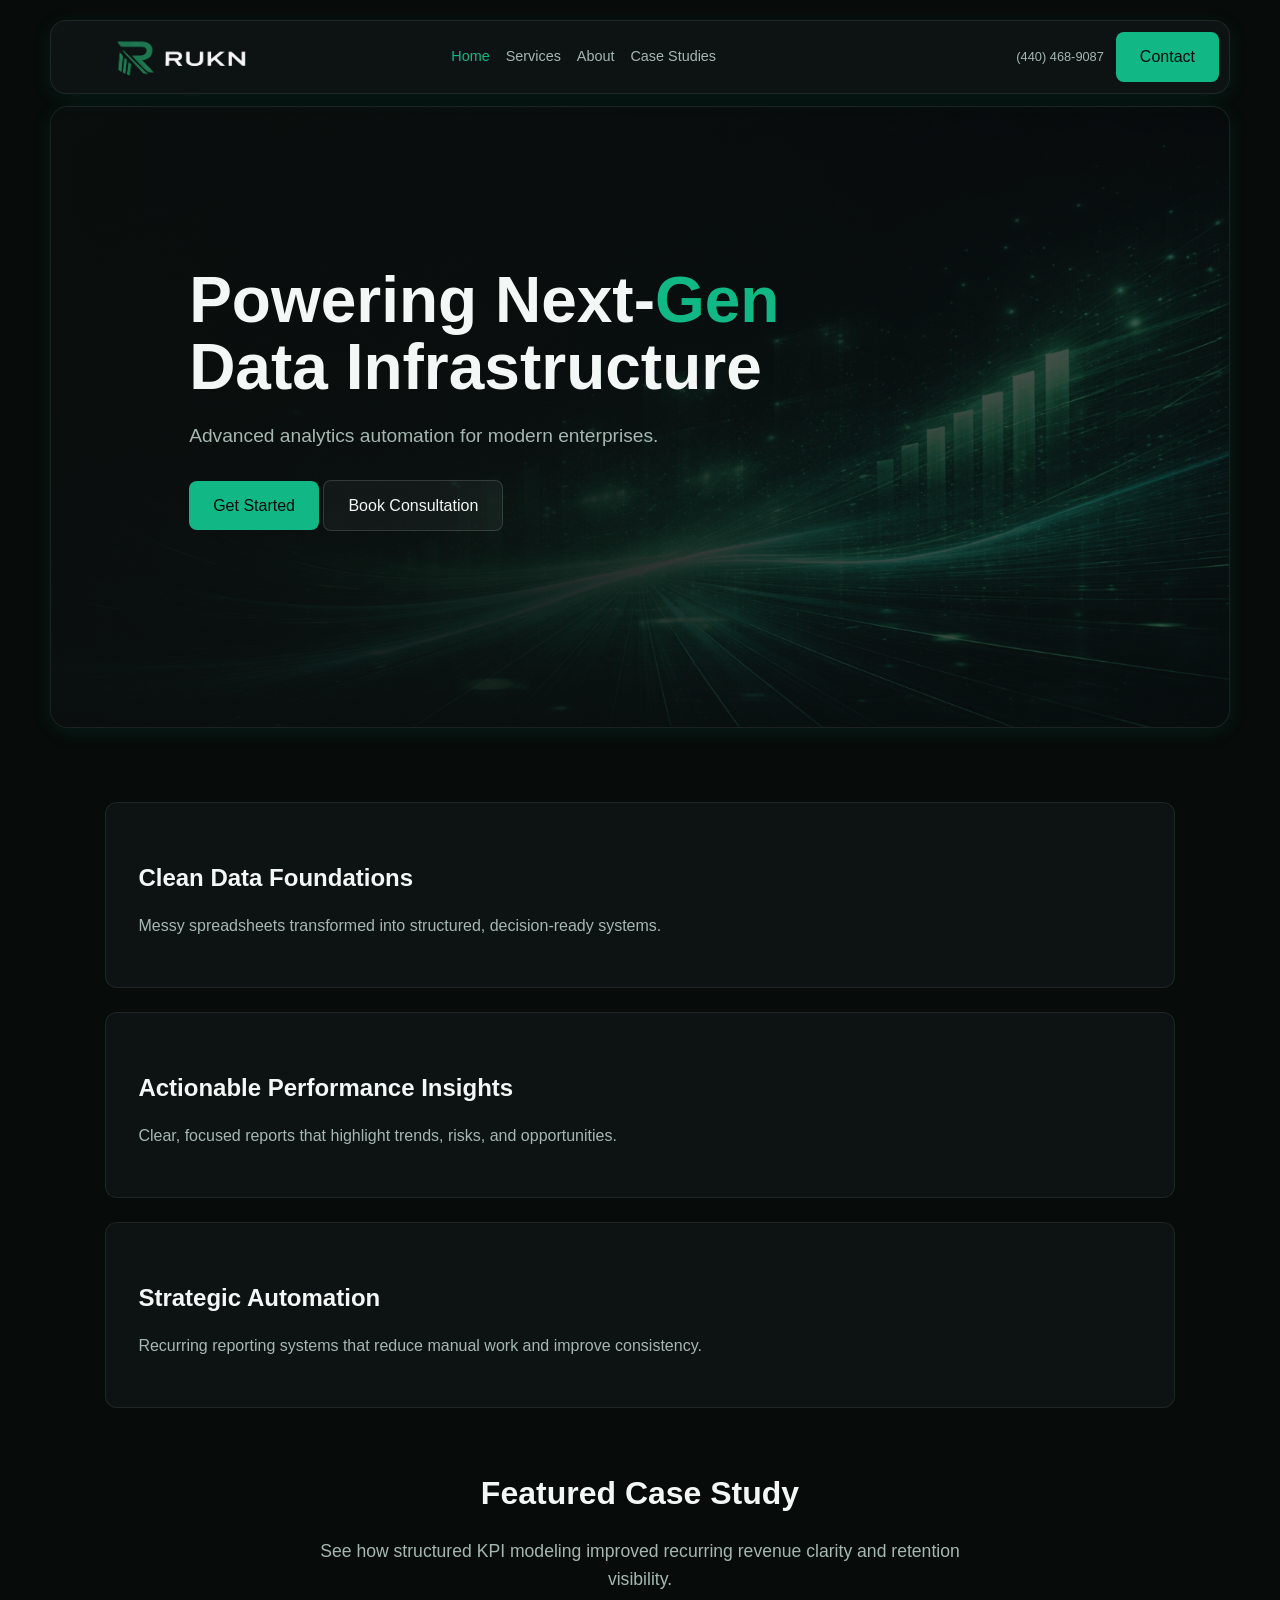
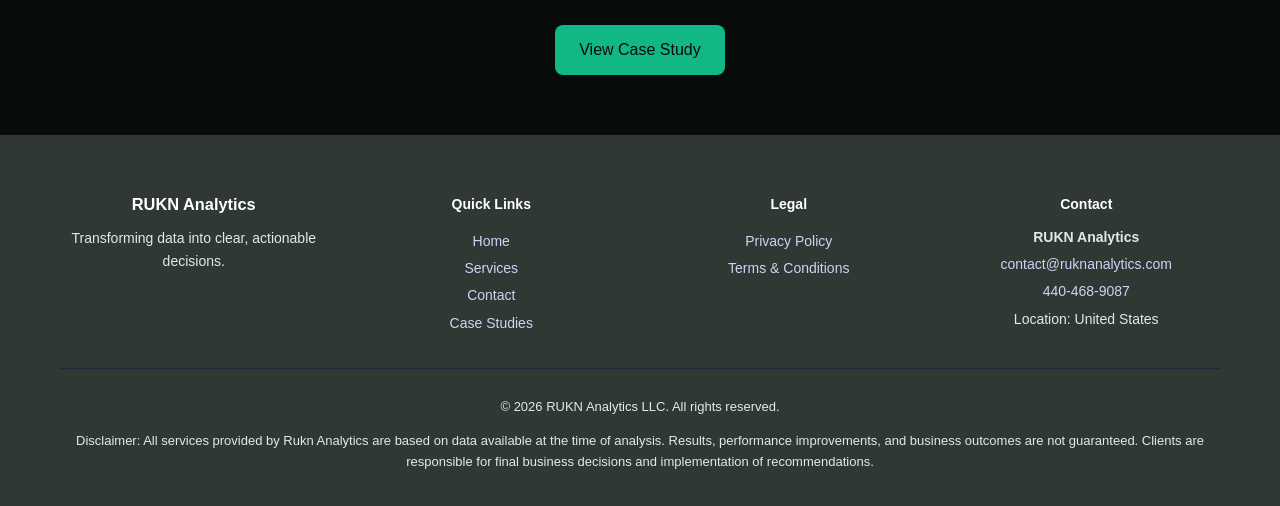
<file: index.html>
<!DOCTYPE html>
<html lang="en">
<head>
  <meta charset="UTF-8" />
  <meta name="viewport" content="width=device-width, initial-scale=1.0" />
  <title>RUKN Analytics</title>
  <link rel="stylesheet" href="styles.css" />
</head>
<body>

  <div class="page-wrapper">
    <div class="header-shell">
      <header class="site-header">
        <div class="brand">
          <img src="assets/branding/logo.png" alt="RUKN Analytics Logo" class="logo">
        </div>
        <nav class="nav-links">
          <a href="index.html" class="nav-link active">Home</a>
          <a href="services.html" class="nav-link">Services</a>
          <a href="about.html" class="nav-link">About</a>
          <a href="case-studies.html" class="nav-link">Case Studies</a>
        </nav>
        <a href="tel:4404689087" class="nav-phone">(440) 468-9087</a>
        <a href="contact.html" class="btn btn-primary nav-cta">Contact</a>
      </header>
    </div>

    <section class="hero-panel">
      <img src="assets/images/hero.png" class="hero-bg" alt="Data Visualization">
      <div class="container">
        <div class="hero-content">
          <h1>Powering Next-<span class="emerald">Gen</span> Data Infrastructure</h1>
          <p>Advanced analytics automation for modern enterprises.</p>
          <a href="services.html" class="btn btn-primary">
            Get Started
          </a>
          </a>

          <a href="https://calendly.com/contact-ruknanalytics/30min" 
            class="btn btn-secondary" 
            target="_blank" 
            rel="noopener">
            Book Consultation
          </a>
        </div>
      </div>
    </section>

    <section class="features-section">
      <div class="container">
        <div class="features-grid">
          <div class="feature-card">
            <h3>Clean Data Foundations</h3>
            <p>Messy spreadsheets transformed into structured, decision-ready systems.</p>
          </div>
          <div class="feature-card">
            <h3>Actionable Performance Insights</h3>
            <p>Clear, focused reports that highlight trends, risks, and opportunities.</p>
          </div>
          <div class="feature-card">
            <h3>Strategic Automation</h3>
            <p>Recurring reporting systems that reduce manual work and improve consistency.</p>
          </div>
        </div>
      </div>
    </section>

    <section class="case-study-section">
      <div class="container narrow intro-center">
        <h2>Featured Case Study</h2>
        <p>See how structured KPI modeling improved recurring revenue clarity and retention visibility.</p>
        <a href="case-studies.html" class="btn btn-primary">View Case Study</a>
      </div>
    </section>
  </div>

<footer class="site-footer">
  <div class="container">

    <div class="footer-content">

      <!-- Brand -->
      <div class="footer-section">
        <h3>RUKN Analytics</h3>
        <p>Transforming data into clear, actionable decisions.</p>
      </div>

      <!-- Quick Links -->
      <div class="footer-section">
        <h4>Quick Links</h4>
        <ul>
          <li><a href="index.html">Home</a></li>
          <li><a href="services.html">Services</a></li>
          <li><a href="contact.html">Contact</a></li>
          <li><a href="case-studies.html">Case Studies</a></li>
        </ul>
      </div>

      <!-- Legal -->
      <div class="footer-section">
        <h4>Legal</h4>
        <ul>
          <li><a href="privacy-policy.html">Privacy Policy</a></li>
          <li><a href="terms.html">Terms & Conditions</a></li>
        </ul>
      </div>

      <!-- Contact -->
      <div class="footer-section">
        <h4>Contact</h4>
        <p><strong>RUKN Analytics</strong></p>
        <p><a href="mailto:contact@ruknanalytics.com">contact@ruknanalytics.com</a></p>
        <p><a href="tel:4404689087">440-468-9087</a></p>
        <p>Location: United States</p>
      </div>

    </div>

    <div class="footer-bottom">
      <p>© 2026 RUKN Analytics LLC. All rights reserved.</p>
      <p> 
        Disclaimer:
        All services provided by Rukn Analytics are based on data available at the time of analysis. Results, performance improvements, and business outcomes are not guaranteed. Clients are responsible for final business decisions and implementation of recommendations.
      </p>
    </div>

  </div>
</footer>

</body>
</html>
</file>
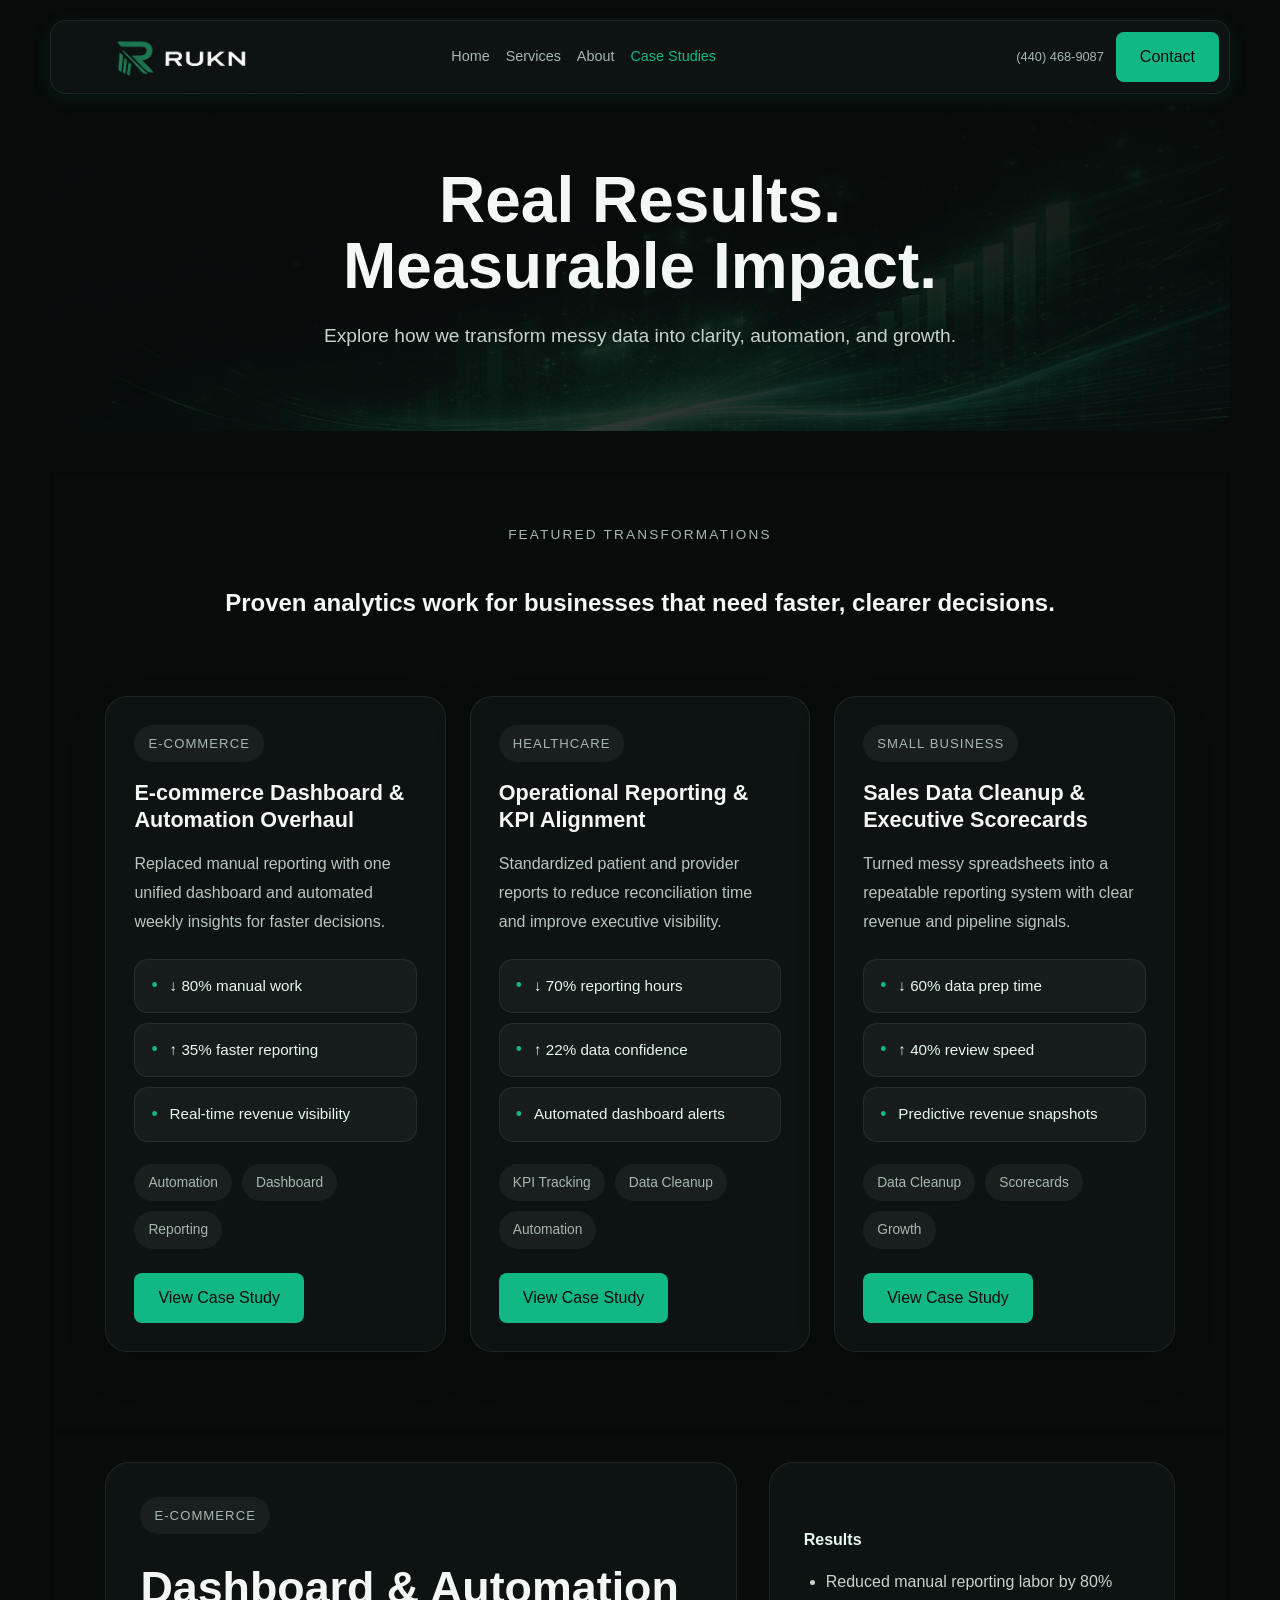
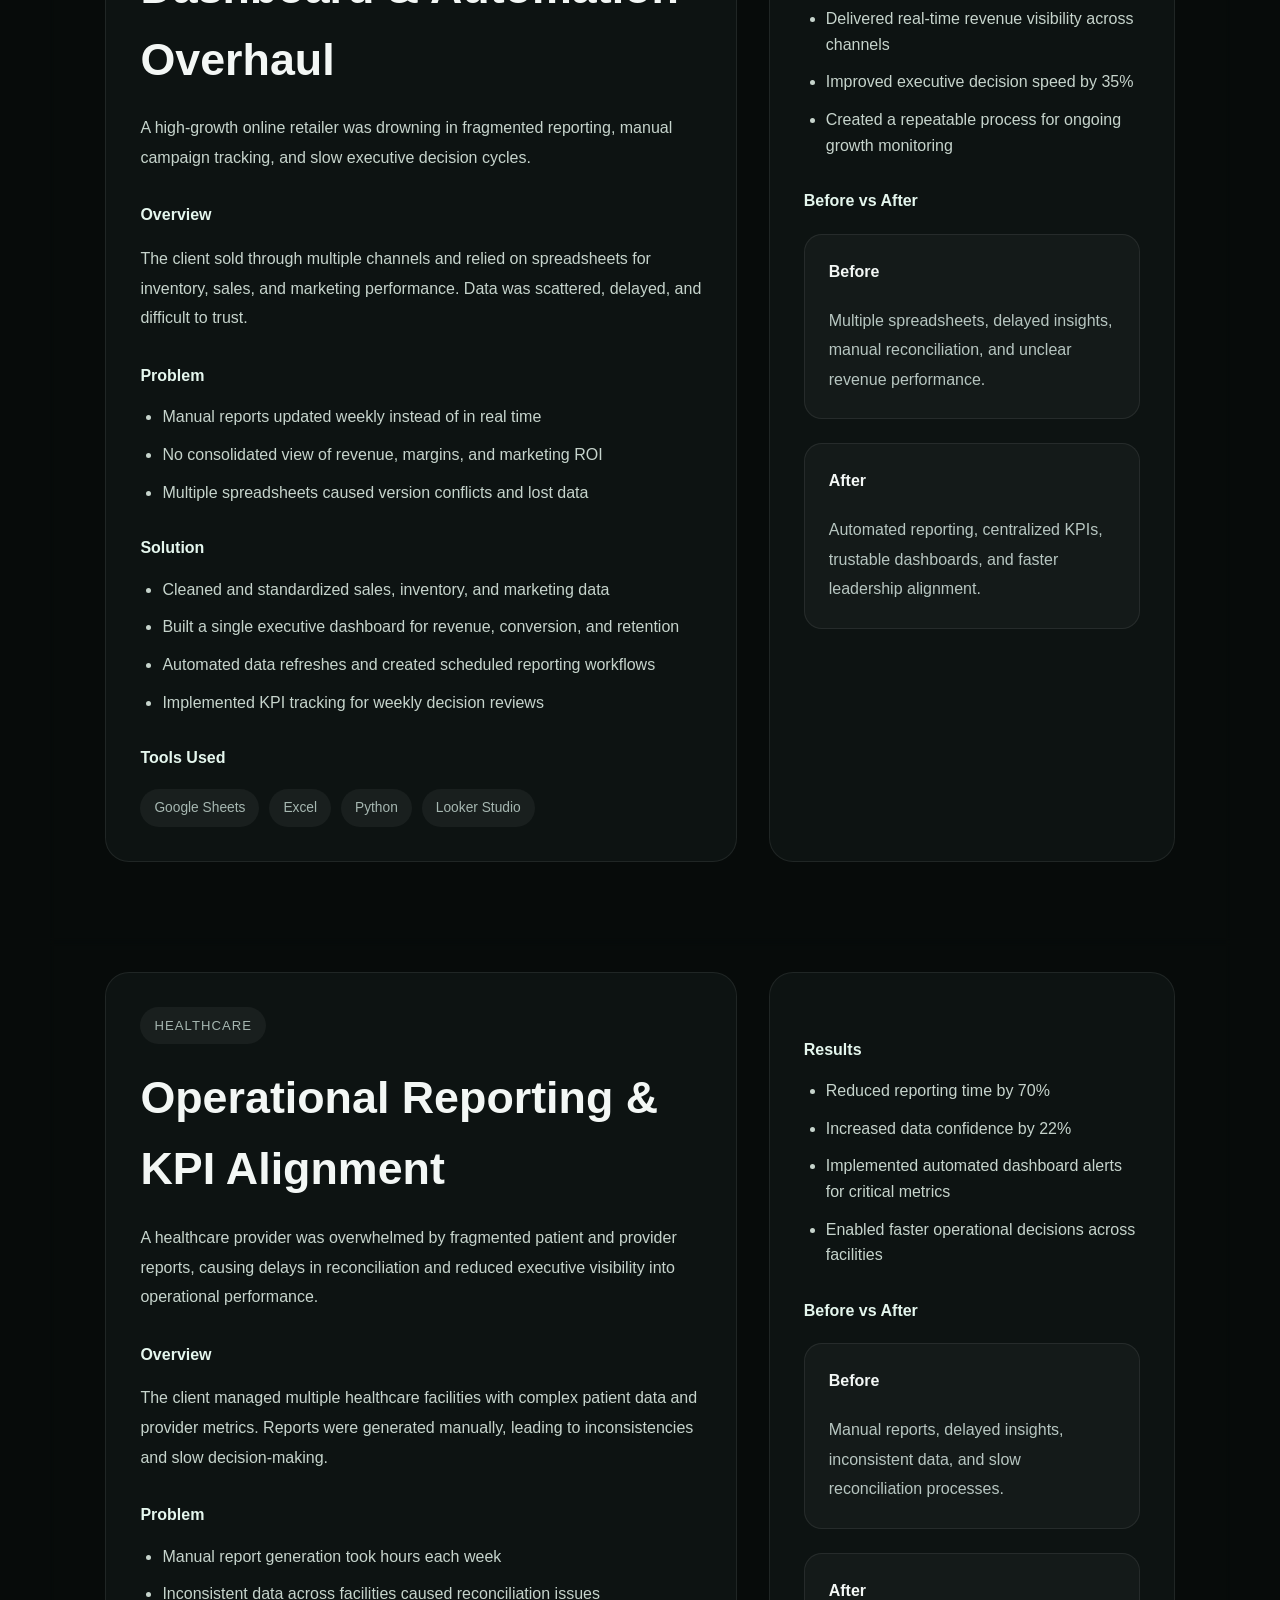
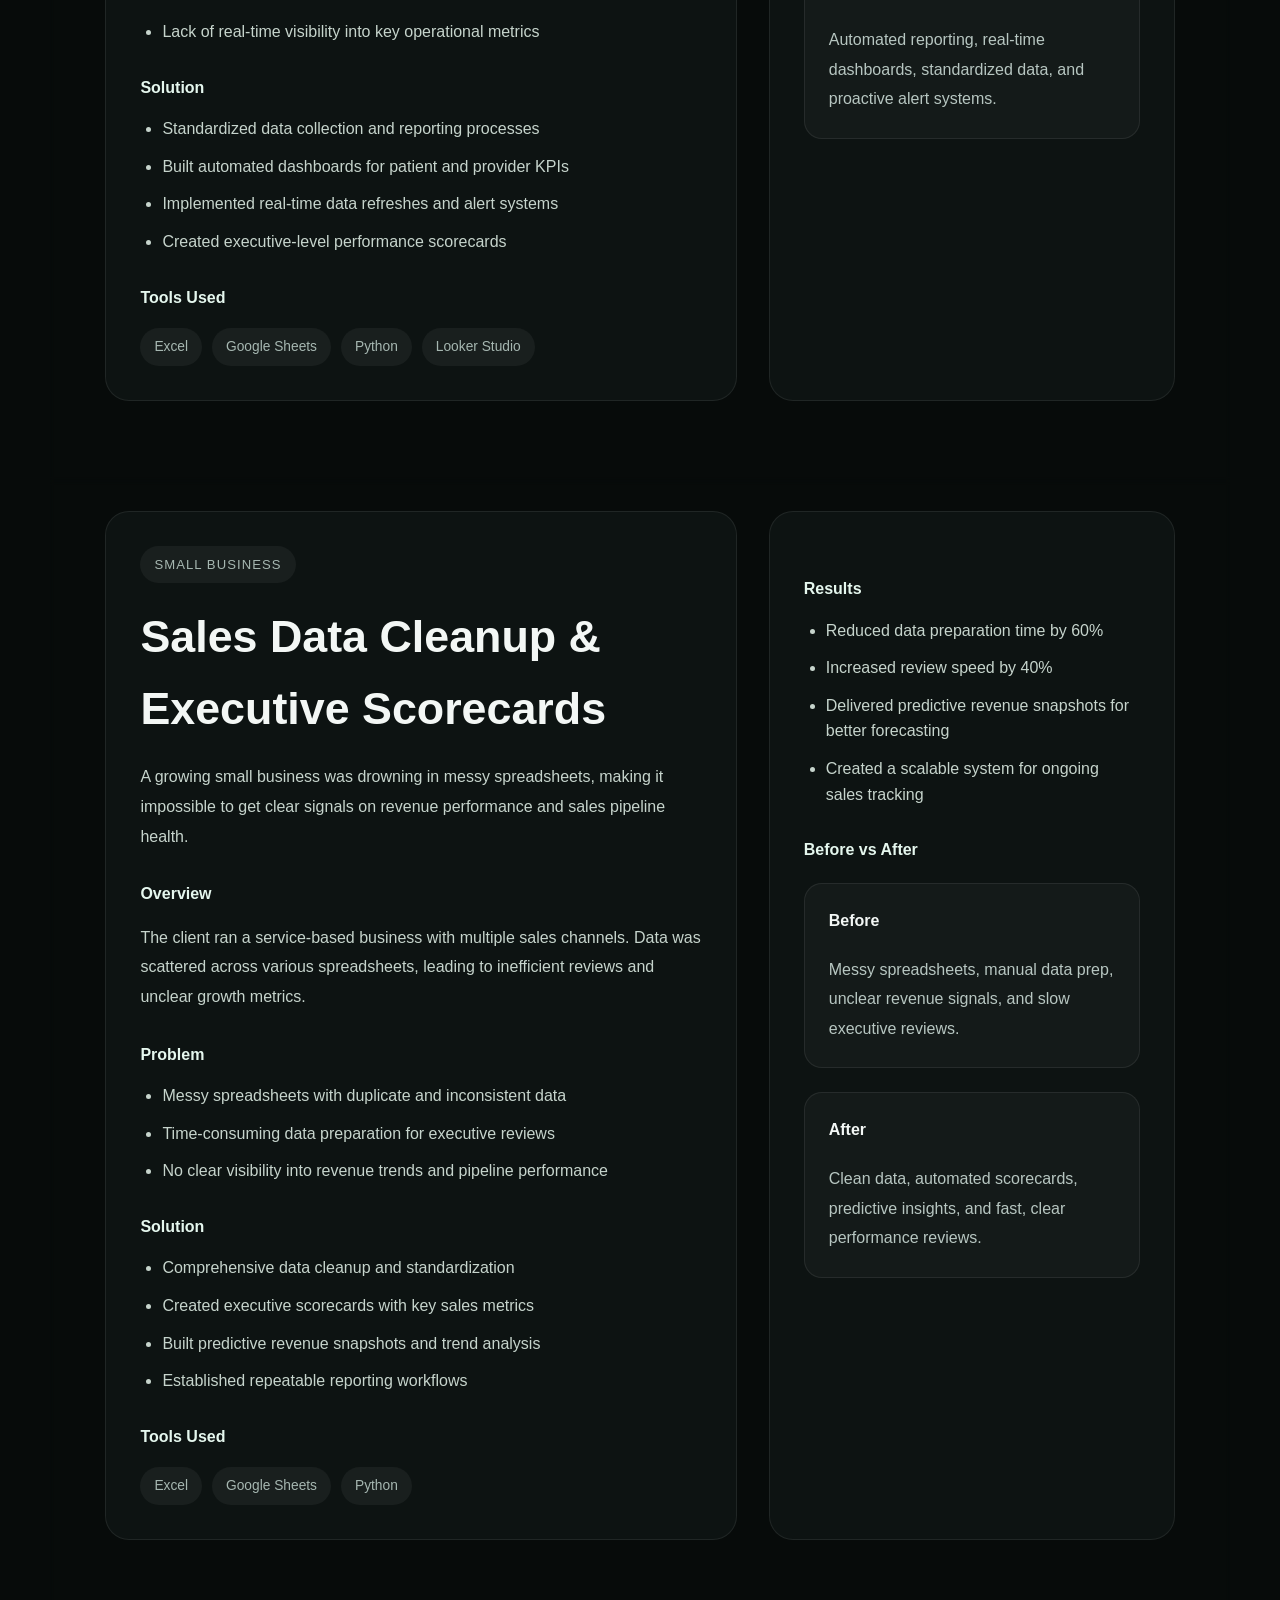
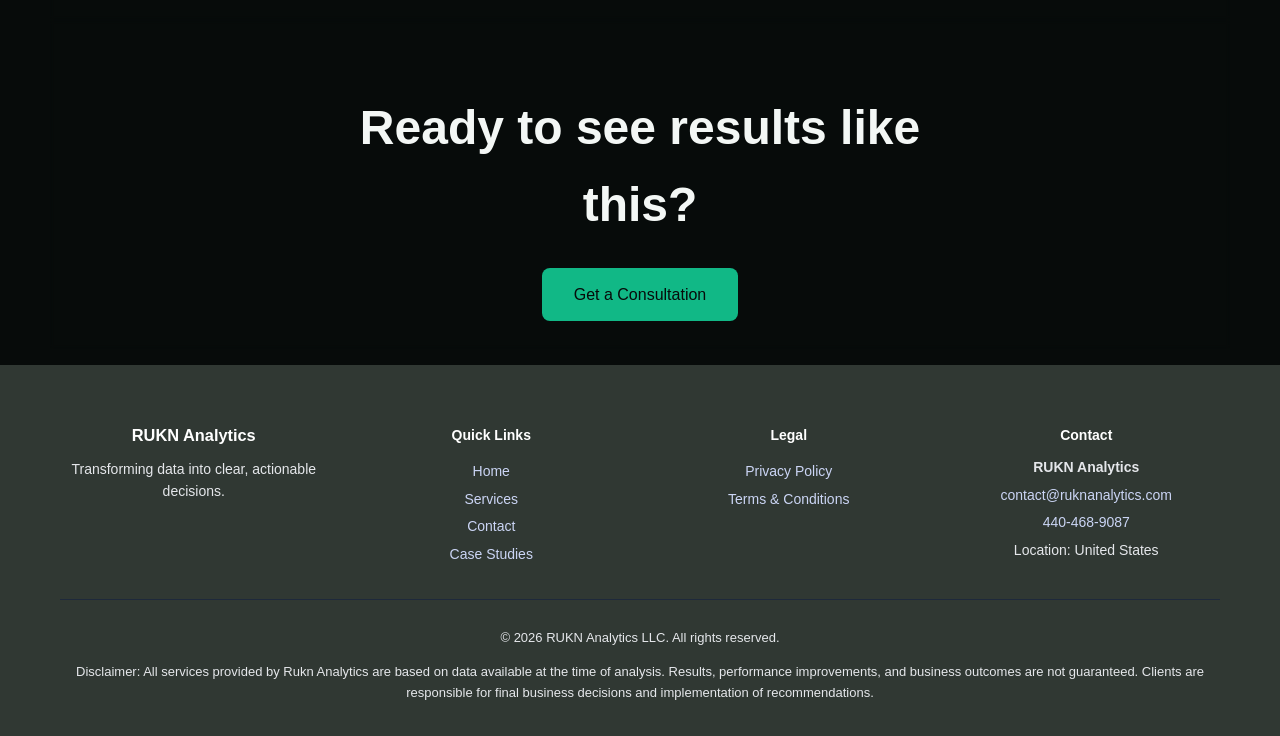
<file: case-studies.html>
<!DOCTYPE html>
<html lang="en">
<head>
  <meta charset="UTF-8" />
  <meta name="viewport" content="width=device-width, initial-scale=1.0" />
  <title>Case Studies | RUKN Analytics</title>
  <link rel="stylesheet" href="styles.css" />
</head>
<body>

  <div class="page-wrapper">
    <div class="header-shell">
      <header class="site-header">
        <div class="brand">
          <img src="assets/branding/logo.png" alt="RUKN Analytics Logo" class="logo">
        </div>
        <nav class="nav-links">
          <a href="index.html" class="nav-link">Home</a>
          <a href="services.html" class="nav-link">Services</a>
          <a href="about.html" class="nav-link">About</a>
          <a href="case-studies.html" class="nav-link active">Case Studies</a>
        </nav>
        <a href="tel:4404689087" class="nav-phone">(440) 468-9087</a>
        <a href="contact.html" class="btn btn-primary nav-cta">Contact</a>
      </header>
    </div>

  <!-- Hero -->
  <section class="case-hero">
    <div class="container">
      <div class="hero-content">
        <h1>Real Results. Measurable Impact.</h1>
        <p class="hero-copy">Explore how we transform messy data into clarity, automation, and growth.</p>
      </div>
    </div>
  </section>

  <section class="section case-grid-section">
    <div class="container">
      <div class="section-intro">
        <span class="eyebrow">Featured transformations</span>
        <h2>Proven analytics work for businesses that need faster, clearer decisions.</h2>
      </div>

      <div class="case-grid">
        <article class="case-card">
          <span class="case-label">E-commerce</span>
          <h3>E-commerce Dashboard & Automation Overhaul</h3>
          <p>Replaced manual reporting with one unified dashboard and automated weekly insights for faster decisions.</p>
          <div class="case-metrics">
            <div class="case-metric">↓ 80% manual work</div>
            <div class="case-metric">↑ 35% faster reporting</div>
            <div class="case-metric">Real-time revenue visibility</div>
          </div>
          <div class="case-tags">
            <span class="tag-pill">Automation</span>
            <span class="tag-pill">Dashboard</span>
            <span class="tag-pill">Reporting</span>
          </div>
          <a href="#featured-case" class="btn btn-primary">View Case Study</a>
        </article>

        <article class="case-card">
          <span class="case-label">Healthcare</span>
          <h3>Operational Reporting & KPI Alignment</h3>
          <p>Standardized patient and provider reports to reduce reconciliation time and improve executive visibility.</p>
          <div class="case-metrics">
            <div class="case-metric">↓ 70% reporting hours</div>
            <div class="case-metric">↑ 22% data confidence</div>
            <div class="case-metric">Automated dashboard alerts</div>
          </div>
          <div class="case-tags">
            <span class="tag-pill">KPI Tracking</span>
            <span class="tag-pill">Data Cleanup</span>
            <span class="tag-pill">Automation</span>
          </div>
          <a href="#healthcare-case" class="btn btn-primary">View Case Study</a>
        </article>

        <article class="case-card">
          <span class="case-label">Small Business</span>
          <h3>Sales Data Cleanup & Executive Scorecards</h3>
          <p>Turned messy spreadsheets into a repeatable reporting system with clear revenue and pipeline signals.</p>
          <div class="case-metrics">
            <div class="case-metric">↓ 60% data prep time</div>
            <div class="case-metric">↑ 40% review speed</div>
            <div class="case-metric">Predictive revenue snapshots</div>
          </div>
          <div class="case-tags">
            <span class="tag-pill">Data Cleanup</span>
            <span class="tag-pill">Scorecards</span>
            <span class="tag-pill">Growth</span>
          </div>
          <a href="#small-business-case" class="btn btn-primary">View Case Study</a>
        </article>
      </div>
    </div>
  </section>

  <section class="section case-details-section" id="featured-case">
    <div class="container">
      <div class="case-details">
        <div class="case-details-grid">
          <div class="case-details-panel">
            <span class="case-label">E-commerce</span>
            <h2>Dashboard & Automation Overhaul</h2>
            <p class="case-summary">A high-growth online retailer was drowning in fragmented reporting, manual campaign tracking, and slow executive decision cycles.</p>

            <div class="case-section">
              <h3>Overview</h3>
              <p>The client sold through multiple channels and relied on spreadsheets for inventory, sales, and marketing performance. Data was scattered, delayed, and difficult to trust.</p>
            </div>

            <div class="case-section">
              <h3>Problem</h3>
              <ul>
                <li>Manual reports updated weekly instead of in real time</li>
                <li>No consolidated view of revenue, margins, and marketing ROI</li>
                <li>Multiple spreadsheets caused version conflicts and lost data</li>
              </ul>
            </div>

            <div class="case-section">
              <h3>Solution</h3>
              <ul>
                <li>Cleaned and standardized sales, inventory, and marketing data</li>
                <li>Built a single executive dashboard for revenue, conversion, and retention</li>
                <li>Automated data refreshes and created scheduled reporting workflows</li>
                <li>Implemented KPI tracking for weekly decision reviews</li>
              </ul>
            </div>

            <div class="case-section">
              <h3>Tools Used</h3>
              <div class="tools-list">
                <span class="tool-pill">Google Sheets</span>
                <span class="tool-pill">Excel</span>
                <span class="tool-pill">Python</span>
                <span class="tool-pill">Looker Studio</span>
              </div>
            </div>
          </div>

          <div class="case-details-panel">
            <div class="case-section">
              <h3>Results</h3>
              <ul>
                <li>Reduced manual reporting labor by 80%</li>
                <li>Delivered real-time revenue visibility across channels</li>
                <li>Improved executive decision speed by 35%</li>
                <li>Created a repeatable process for ongoing growth monitoring</li>
              </ul>
            </div>

            <div class="case-section">
              <h3>Before vs After</h3>
              <div class="visual-comparison">
                <div class="comparison-card">
                  <h4>Before</h4>
                  <p>Multiple spreadsheets, delayed insights, manual reconciliation, and unclear revenue performance.</p>
                </div>
                <div class="comparison-card">
                  <h4>After</h4>
                  <p>Automated reporting, centralized KPIs, trustable dashboards, and faster leadership alignment.</p>
                </div>
              </div>
            </div>
          </div>
        </div>
      </div>
    </div>
  </section>

  <section class="section case-details-section" id="healthcare-case">
    <div class="container">
      <div class="case-details">
        <div class="case-details-grid">
          <div class="case-details-panel">
            <span class="case-label">Healthcare</span>
            <h2>Operational Reporting & KPI Alignment</h2>
            <p class="case-summary">A healthcare provider was overwhelmed by fragmented patient and provider reports, causing delays in reconciliation and reduced executive visibility into operational performance.</p>

            <div class="case-section">
              <h3>Overview</h3>
              <p>The client managed multiple healthcare facilities with complex patient data and provider metrics. Reports were generated manually, leading to inconsistencies and slow decision-making.</p>
            </div>

            <div class="case-section">
              <h3>Problem</h3>
              <ul>
                <li>Manual report generation took hours each week</li>
                <li>Inconsistent data across facilities caused reconciliation issues</li>
                <li>Lack of real-time visibility into key operational metrics</li>
              </ul>
            </div>

            <div class="case-section">
              <h3>Solution</h3>
              <ul>
                <li>Standardized data collection and reporting processes</li>
                <li>Built automated dashboards for patient and provider KPIs</li>
                <li>Implemented real-time data refreshes and alert systems</li>
                <li>Created executive-level performance scorecards</li>
              </ul>
            </div>

            <div class="case-section">
              <h3>Tools Used</h3>
              <div class="tools-list">
                <span class="tool-pill">Excel</span>
                <span class="tool-pill">Google Sheets</span>
                <span class="tool-pill">Python</span>
                <span class="tool-pill">Looker Studio</span>
              </div>
            </div>
          </div>

          <div class="case-details-panel">
            <div class="case-section">
              <h3>Results</h3>
              <ul>
                <li>Reduced reporting time by 70%</li>
                <li>Increased data confidence by 22%</li>
                <li>Implemented automated dashboard alerts for critical metrics</li>
                <li>Enabled faster operational decisions across facilities</li>
              </ul>
            </div>

            <div class="case-section">
              <h3>Before vs After</h3>
              <div class="visual-comparison">
                <div class="comparison-card">
                  <h4>Before</h4>
                  <p>Manual reports, delayed insights, inconsistent data, and slow reconciliation processes.</p>
                </div>
                <div class="comparison-card">
                  <h4>After</h4>
                  <p>Automated reporting, real-time dashboards, standardized data, and proactive alert systems.</p>
                </div>
              </div>
            </div>
          </div>
        </div>
      </div>
    </div>
  </section>

  <section class="section case-details-section" id="small-business-case">
    <div class="container">
      <div class="case-details">
        <div class="case-details-grid">
          <div class="case-details-panel">
            <span class="case-label">Small Business</span>
            <h2>Sales Data Cleanup & Executive Scorecards</h2>
            <p class="case-summary">A growing small business was drowning in messy spreadsheets, making it impossible to get clear signals on revenue performance and sales pipeline health.</p>

            <div class="case-section">
              <h3>Overview</h3>
              <p>The client ran a service-based business with multiple sales channels. Data was scattered across various spreadsheets, leading to inefficient reviews and unclear growth metrics.</p>
            </div>

            <div class="case-section">
              <h3>Problem</h3>
              <ul>
                <li>Messy spreadsheets with duplicate and inconsistent data</li>
                <li>Time-consuming data preparation for executive reviews</li>
                <li>No clear visibility into revenue trends and pipeline performance</li>
              </ul>
            </div>

            <div class="case-section">
              <h3>Solution</h3>
              <ul>
                <li>Comprehensive data cleanup and standardization</li>
                <li>Created executive scorecards with key sales metrics</li>
                <li>Built predictive revenue snapshots and trend analysis</li>
                <li>Established repeatable reporting workflows</li>
              </ul>
            </div>

            <div class="case-section">
              <h3>Tools Used</h3>
              <div class="tools-list">
                <span class="tool-pill">Excel</span>
                <span class="tool-pill">Google Sheets</span>
                <span class="tool-pill">Python</span>
              </div>
            </div>
          </div>

          <div class="case-details-panel">
            <div class="case-section">
              <h3>Results</h3>
              <ul>
                <li>Reduced data preparation time by 60%</li>
                <li>Increased review speed by 40%</li>
                <li>Delivered predictive revenue snapshots for better forecasting</li>
                <li>Created a scalable system for ongoing sales tracking</li>
              </ul>
            </div>

            <div class="case-section">
              <h3>Before vs After</h3>
              <div class="visual-comparison">
                <div class="comparison-card">
                  <h4>Before</h4>
                  <p>Messy spreadsheets, manual data prep, unclear revenue signals, and slow executive reviews.</p>
                </div>
                <div class="comparison-card">
                  <h4>After</h4>
                  <p>Clean data, automated scorecards, predictive insights, and fast, clear performance reviews.</p>
                </div>
              </div>
            </div>
          </div>
        </div>
      </div>
    </div>
  </section>

  <section class="section section-cta case-bottom-cta">
    <div class="container narrow">
      <h2>Ready to see results like this?</h2>
      <a href="contact.html" class="btn btn-primary">Get a Consultation</a>
    </div>
  </section>

</div> <!-- closes page-wrapper -->

<footer class="site-footer">
  <div class="container">

    <div class="footer-content">

      <!-- Brand -->
      <div class="footer-section">
        <h3>RUKN Analytics</h3>
        <p>Transforming data into clear, actionable decisions.</p>
      </div>

      <!-- Quick Links -->
      <div class="footer-section">
        <h4>Quick Links</h4>
        <ul>
          <li><a href="index.html">Home</a></li>
          <li><a href="services.html">Services</a></li>
          <li><a href="contact.html">Contact</a></li>
          <li><a href="case-studies.html">Case Studies</a></li>
        </ul>
      </div>

      <!-- Legal -->
      <div class="footer-section">
        <h4>Legal</h4>
        <ul>
          <li><a href="privacy-policy.html">Privacy Policy</a></li>
          <li><a href="terms.html">Terms & Conditions</a></li>
        </ul>
      </div>

      <!-- Contact -->
      <div class="footer-section">
        <h4>Contact</h4>
        <p><strong>RUKN Analytics</strong></p>
        <p><a href="mailto:contact@ruknanalytics.com">contact@ruknanalytics.com</a></p>
        <p><a href="tel:4404689087">440-468-9087</a></p>
        <p>Location: United States</p>
      </div>

    </div>

    <div class="footer-bottom">
      <p>© 2026 RUKN Analytics LLC. All rights reserved.</p>
      <p> 
        Disclaimer:
        All services provided by Rukn Analytics are based on data available at the time of analysis. Results, performance improvements, and business outcomes are not guaranteed. Clients are responsible for final business decisions and implementation of recommendations.
    </div>

  </div>
</footer>

</body>
</html>
</file>
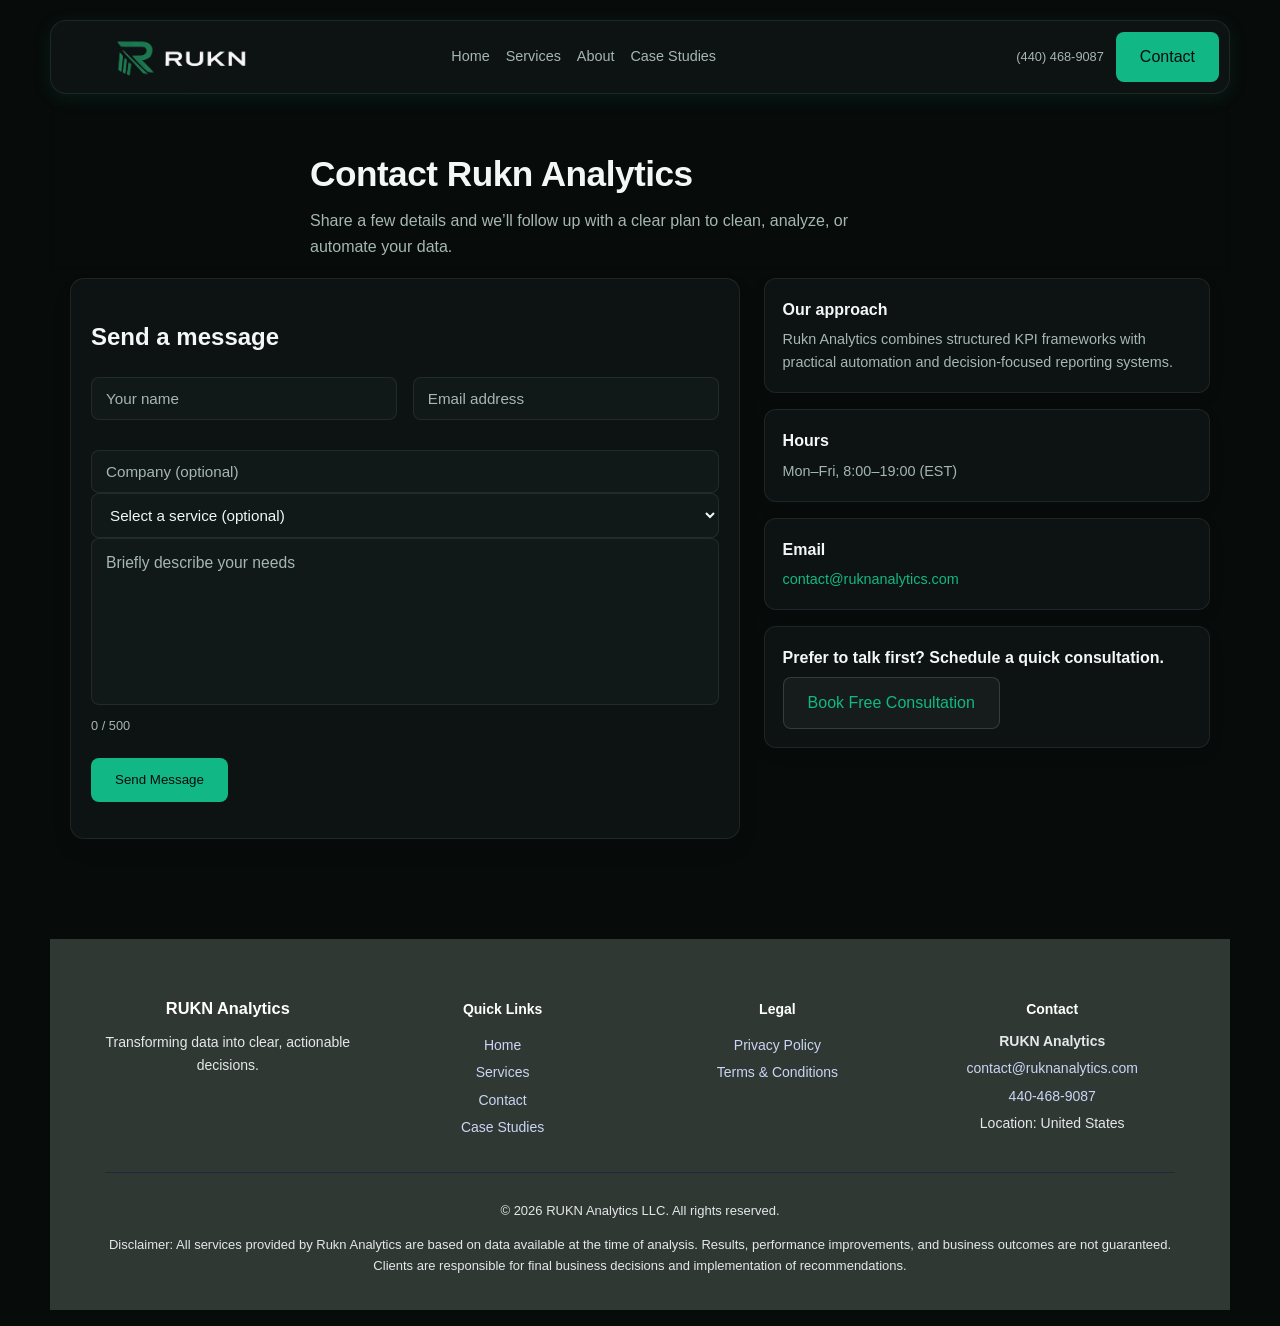
<file: contact.html>
<!DOCTYPE html>
<html lang="en">
<head>
  <meta charset="UTF-8" />
  <meta name="viewport" content="width=device-width, initial-scale=1.0" />
  <title>Contact | RUKN Analytics</title>
  <link rel="stylesheet" href="styles.css" />
</head>
<body>

<div class="page-wrapper">
  <div class="header-shell">
    <header class="site-header">
      <div class="brand">
        <img src="assets/branding/logo.png" alt="RUKN Analytics Logo" class="logo">
      </div>
      <nav class="nav-links">
        <a href="index.html" class="nav-link">Home</a>
        <a href="services.html" class="nav-link">Services</a>
        <a href="about.html" class="nav-link">About</a>
        <a href="case-studies.html" class="nav-link">Case Studies</a>
      </nav>
      <a href="tel:4404689087" class="nav-phone">(440) 468-9087</a>
      <a href="contact.html" class="btn btn-primary nav-cta active">Contact</a>
    </header>
  </div>

<main class="section section-intro">
  <div class="container narrow">
    <div class="contact-hero">
      <div class="contact-hero-text">
        <h1>Contact Rukn Analytics</h1>
        <p class="lead">
          Share a few details and we’ll follow up with a clear plan to clean,
          analyze, or automate your data.
        </p>
      </div>
    </div>
  </div>
</main>

<section class="contact-section">
  <div class="contact-grid">

    <!-- LEFT COLUMN -->
    <div class="contact-form-card">
      <h2>Send a message</h2>

      <form class="contact-form" id="contact-form" novalidate>

        <div class="form-row">
          <label class="form-field">
            <input type="text" name="name" placeholder="Your name" required />
          </label>

          <label class="form-field">
            <input type="email" name="email" placeholder="Email address" required />
          </label>
        </div>

        <label class="form-field">
          <input type="text" name="company" placeholder="Company (optional)" />
        </label>

        <label class="form-field">
          <select name="service" id="service-select">
            <option value="">Select a service (optional)</option>
          </select>
        </label>

        <label class="form-field">
          <textarea name="message" id="messageBox"
            rows="6"
            placeholder="Briefly describe your needs"
            maxlength="500"
            required></textarea>
          <span class="char-counter">0 / 500</span>
        </label>

        <div class="form-row form-actions">
          <button class="btn btn-primary" type="submit">
            Send Message
          </button>
        </div>

      </form>
    </div>

    <!-- RIGHT COLUMN -->
    <div class="contact-info">

      <div class="info-card">
        <h4>Our approach</h4>
        <p>Rukn Analytics combines structured KPI frameworks with practical automation and decision-focused reporting systems.</p>
      </div>

      <div class="info-card">
        <h4>Hours</h4>
        <p>Mon–Fri, 8:00–19:00 (EST)</p>
      </div>

      <div class="info-card">
        <h4>Email</h4>
        <p><a href="mailto:contact@ruknanalytics.com">contact@ruknanalytics.com</a></p>
      </div>
      <div class="info-card">
        <h4>Prefer to talk first? Schedule a quick consultation.</h4>
        <a href="https://calendly.com/contact-ruknanalytics/30min" 
          class="btn btn-secondary" 
          target="_blank" 
          rel="noopener">
          Book Free Consultation
        </a>
      </div>
    </div>
  </div>
</section>  

<script>
const serviceOptions = [
  { key: "data-cleanup", label: "Data Cleanup & Organization" },
  { key: "kpi-audit", label: "KPI Audit & Performance Diagnostic" },
  { key: "dashboard-setup", label: "Dashboard Setup" },
  { key: "automation-reporting", label: "Automation & Reporting System" },
  { key: "monthly-support", label: "Monthly Monitoring & Support" }
];

const form = document.getElementById("contact-form");
const nameInput = form.querySelector('input[name="name"]');
const emailInput = form.querySelector('input[name="email"]');
const companyInput = form.querySelector('input[name="company"]');
const messageInput = document.getElementById("messageBox");
const counter = document.querySelector(".char-counter");
const serviceSelect = document.getElementById("service-select");

function showError(input, message) {
  input.classList.add("input-error");
  const error = document.createElement("span");
  error.className = "field-error-text";
  error.innerText = message;
  input.parentElement.appendChild(error);
}

function clearErrors() {
  document.querySelectorAll(".field-error-text").forEach(el => el.remove());
  document.querySelectorAll(".input-error").forEach(el => el.classList.remove("input-error"));
}

function populateServiceOptions() {
  serviceOptions.forEach(service => {
    const option = document.createElement("option");
    option.value = service.label;
    option.textContent = service.label;
    serviceSelect.appendChild(option);
  });
}

function applyServiceQuery() {
  const params = new URLSearchParams(window.location.search);
  const selected = params.get("service");
  if (!selected) return;

  const match = serviceOptions.find(option => option.key === selected);
  if (!match) return;

  serviceSelect.value = match.label;

  if (!messageInput.value.trim()) {
    messageInput.value = `Interested in ${match.label}. `;
    counter.textContent = messageInput.value.length + " / 500";
  }
}

messageInput.addEventListener("input", function() {
  counter.textContent = messageInput.value.length + " / 500";
});

populateServiceOptions();
applyServiceQuery();

form.addEventListener("submit", function(e) {
  e.preventDefault();
  clearErrors();

  let valid = true;

  if (!nameInput.value.trim()) {
    showError(nameInput, "Name is required.");
    valid = false;
  }

  if (!emailInput.value.trim()) {
    showError(emailInput, "Email is required.");
    valid = false;
  }

  if (!messageInput.value.trim()) {
    showError(messageInput, "Please describe your needs.");
    valid = false;
  }

  if (!valid) return;

  const formData = {
    name: nameInput.value,
    email: emailInput.value,
    company: companyInput.value,
    message: messageInput.value,
    service: serviceSelect.value
  };

  const button = form.querySelector("button");
  button.disabled = true;
  button.innerText = "Sending...";

  form.style.transition = "opacity 0.2s ease";
  form.style.opacity = "0";

  setTimeout(() => {
    form.innerHTML = `
      <div class="form-success">
        <h3>Thank you.</h3>
        <p>Your message has been sent successfully. We’ll respond shortly.</p>
      </div>
    `;

    form.style.opacity = "1";
  }, 200);

  fetch("https://script.google.com/macros/s/AKfycbzjC6l9mcuq9nB9FUQ62MBB-DM_0fIRmeiE0KO1cB2PFB1NVId-2AJ5-GCT1r9W5GSc/exec", {
    method: "POST",
    mode: "no-cors",
    headers: {
      "Content-Type": "application/x-www-form-urlencoded"
    },
    body: new URLSearchParams({
      name: formData.name,
      email: formData.email,
      company: formData.company,
      message: formData.message,
      service: formData.service
    }).toString()
  });
});
</script>
<footer class="site-footer">
  <div class="container">

    <div class="footer-content">

      <!-- Brand -->
      <div class="footer-section">
        <h3>RUKN Analytics</h3>
        <p>Transforming data into clear, actionable decisions.</p>
      </div>

      <!-- Quick Links -->
      <div class="footer-section">
        <h4>Quick Links</h4>
        <ul>
          <li><a href="index.html">Home</a></li>
          <li><a href="services.html">Services</a></li>
          <li><a href="contact.html">Contact</a></li>
          <li><a href="case-studies.html">Case Studies</a></li>
        </ul>
      </div>

      <!-- Legal -->
      <div class="footer-section">
        <h4>Legal</h4>
        <ul>
          <li><a href="privacy-policy.html">Privacy Policy</a></li>
          <li><a href="terms.html">Terms & Conditions</a></li>
        </ul>
      </div>

      <!-- Contact -->
      <div class="footer-section">
        <h4>Contact</h4>
        <p><strong>RUKN Analytics</strong></p>
        <p><a href="mailto:contact@ruknanalytics.com">contact@ruknanalytics.com</a></p>
        <p><a href="tel:4404689087">440-468-9087</a></p>
        <p>Location: United States</p>
      </div>

    </div>

    <div class="footer-bottom">
      <p>© 2026 RUKN Analytics LLC. All rights reserved.</p>
      <p> 
        Disclaimer:
        All services provided by Rukn Analytics are based on data available at the time of analysis. Results, performance improvements, and business outcomes are not guaranteed. Clients are responsible for final business decisions and implementation of recommendations.
    </div>

  </div>
</footer>

</body>
</html>
</file>
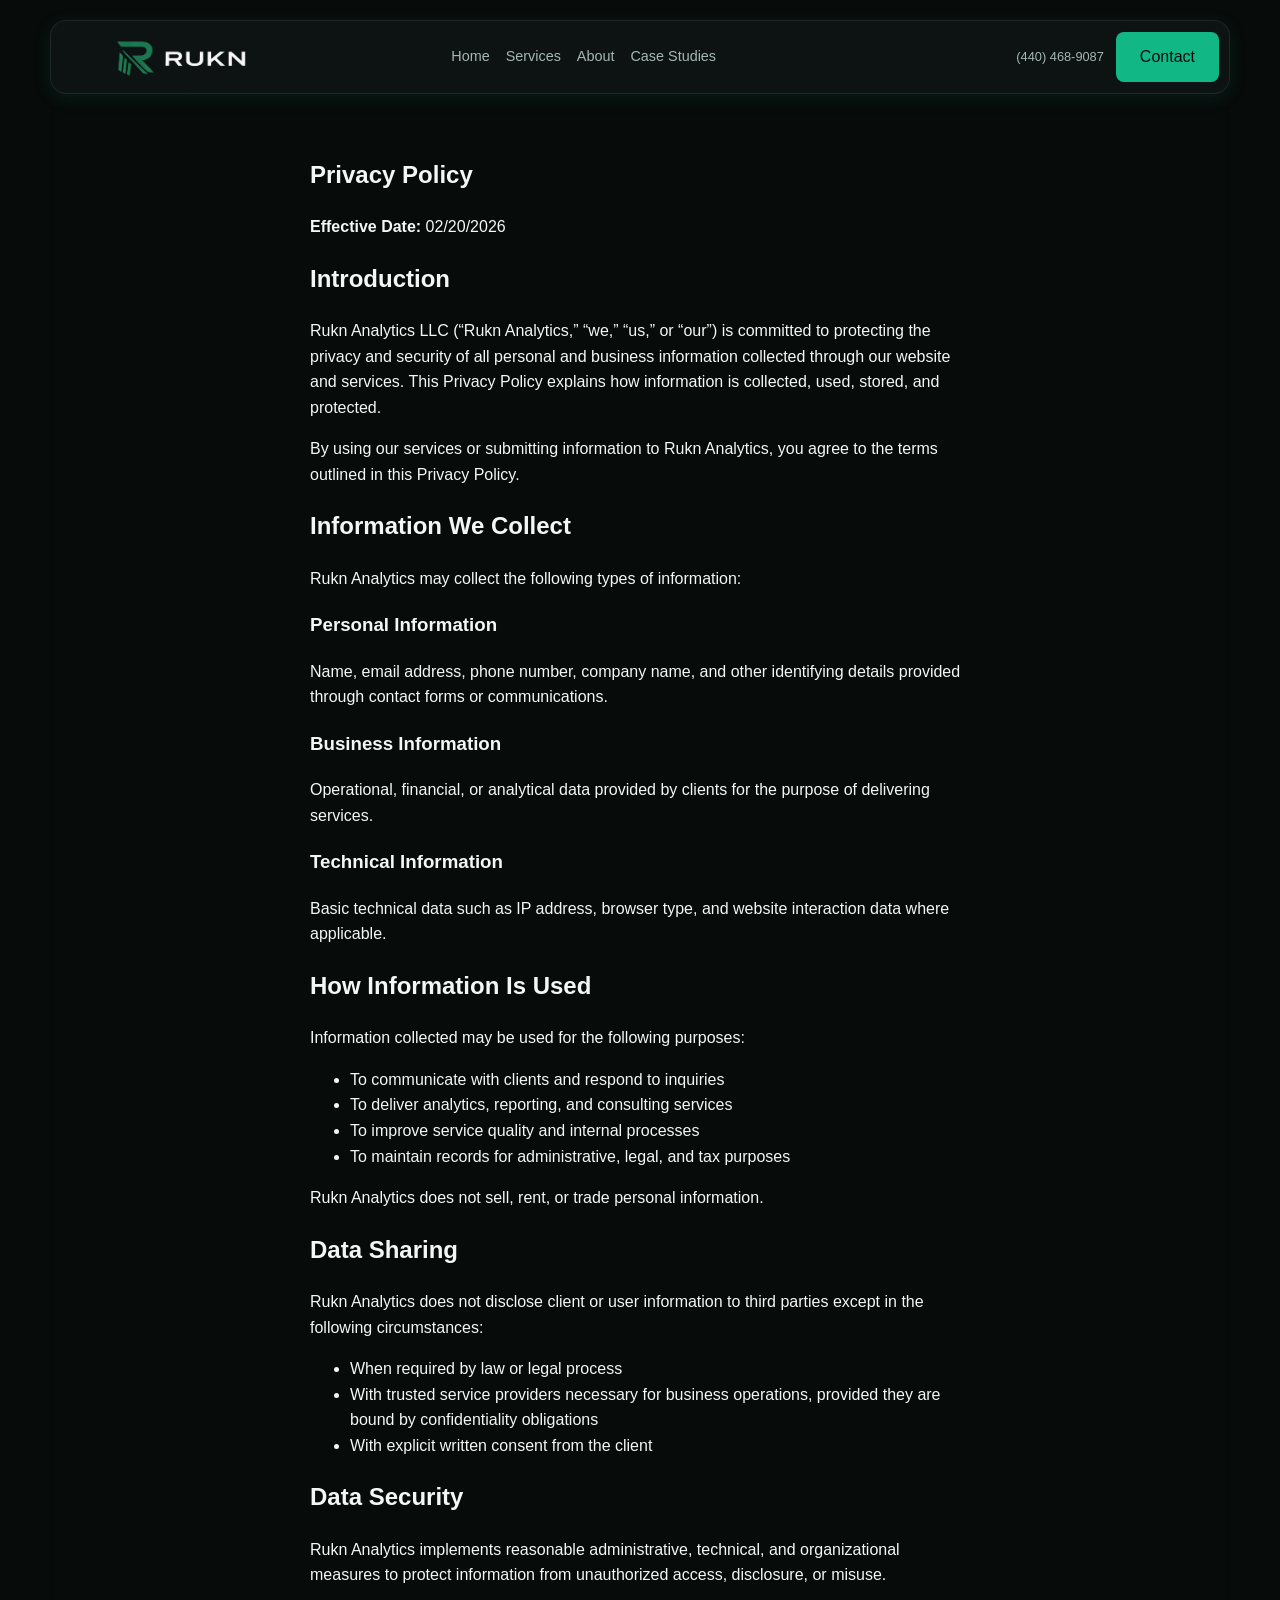
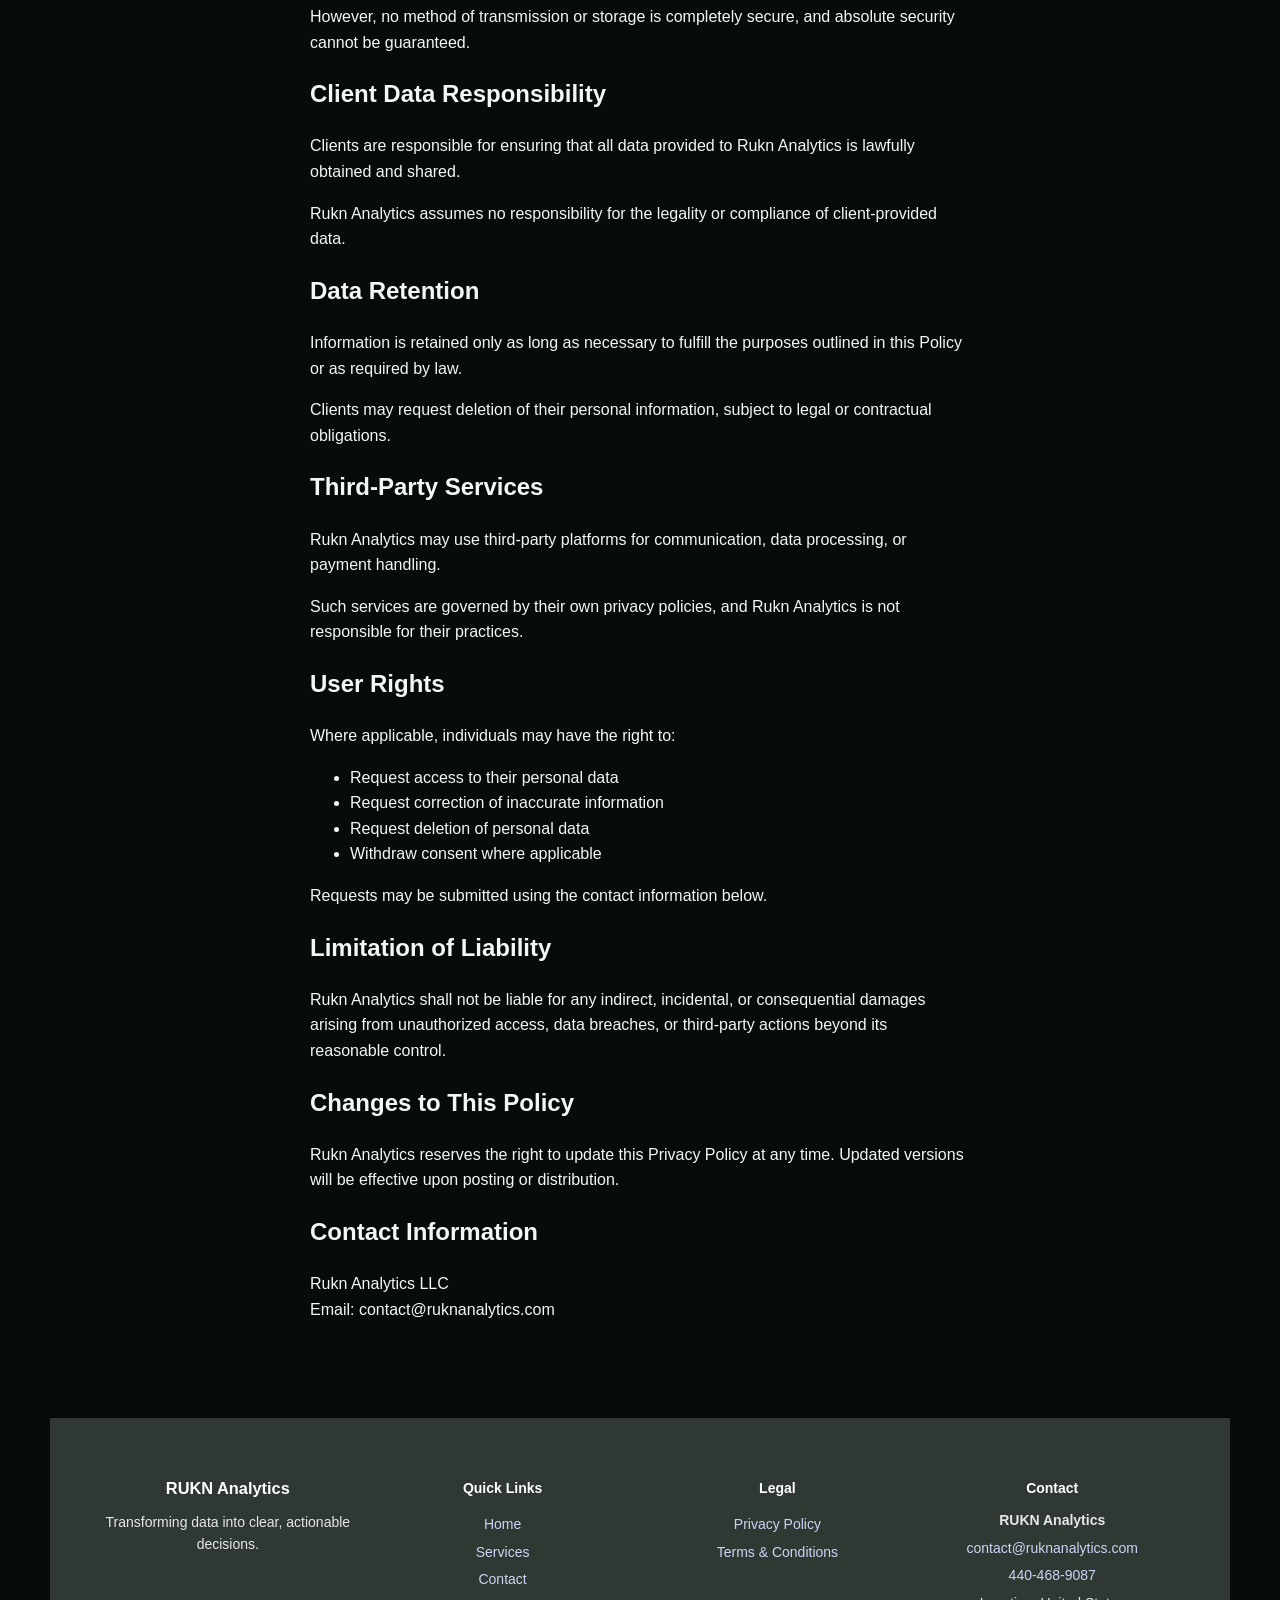
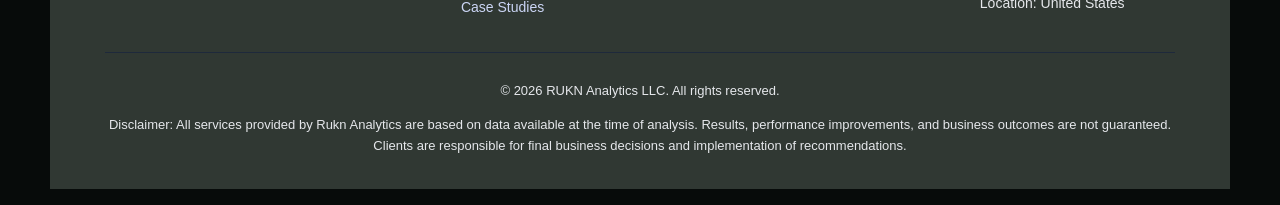
<file: privacy-policy.html>
<!DOCTYPE html>
<html lang="en">
<head>
  <meta charset="UTF-8" />
  <meta name="viewport" content="width=device-width, initial-scale=1.0" />
  <title>RUKN Analytics</title>
  <link rel="stylesheet" href="styles.css" />
</head>
<body>

  <div class="page-wrapper">
    <div class="header-shell">
      <header class="site-header">
        <div class="brand">
          <img src="assets/branding/logo.png" alt="RUKN Analytics Logo" class="logo">
        </div>
        <nav class="nav-links">
          <a href="index.html" class="nav-link">Home</a>
          <a href="services.html" class="nav-link">Services</a>
          <a href="about.html" class="nav-link">About</a>
          <a href="case-studies.html" class="nav-link">Case Studies</a>
        </nav>
        <a href="tel:4404689087" class="nav-phone">(440) 468-9087</a>
        <a href="contact.html" class="btn btn-primary nav-cta">Contact</a>
      </header>
    </div>
  <!-- Main Content -->
  <section class="section">
    <div class="container narrow">

      <h1>Privacy Policy</h1>
      <p><strong>Effective Date:</strong> 02/20/2026</p>

      <h2>Introduction</h2>
      <p>
        Rukn Analytics LLC (“Rukn Analytics,” “we,” “us,” or “our”) is committed to protecting the privacy and security of all personal and business information collected through our website and services. This Privacy Policy explains how information is collected, used, stored, and protected.
      </p>
      <p>
        By using our services or submitting information to Rukn Analytics, you agree to the terms outlined in this Privacy Policy.
      </p>

      <h2>Information We Collect</h2>
      <p>Rukn Analytics may collect the following types of information:</p>

      <h3>Personal Information</h3>
      <p>
        Name, email address, phone number, company name, and other identifying details provided through contact forms or communications.
      </p>

      <h3>Business Information</h3>
      <p>
        Operational, financial, or analytical data provided by clients for the purpose of delivering services.
      </p>

      <h3>Technical Information</h3>
      <p>
        Basic technical data such as IP address, browser type, and website interaction data where applicable.
      </p>

      <h2>How Information Is Used</h2>
      <p>Information collected may be used for the following purposes:</p>
      <ul>
        <li>To communicate with clients and respond to inquiries</li>
        <li>To deliver analytics, reporting, and consulting services</li>
        <li>To improve service quality and internal processes</li>
        <li>To maintain records for administrative, legal, and tax purposes</li>
      </ul>
      <p>
        Rukn Analytics does not sell, rent, or trade personal information.
      </p>

      <h2>Data Sharing</h2>
      <p>
        Rukn Analytics does not disclose client or user information to third parties except in the following circumstances:
      </p>
      <ul>
        <li>When required by law or legal process</li>
        <li>With trusted service providers necessary for business operations, provided they are bound by confidentiality obligations</li>
        <li>With explicit written consent from the client</li>
      </ul>

      <h2>Data Security</h2>
      <p>
        Rukn Analytics implements reasonable administrative, technical, and organizational measures to protect information from unauthorized access, disclosure, or misuse.
      </p>
      <p>
        However, no method of transmission or storage is completely secure, and absolute security cannot be guaranteed.
      </p>

      <h2>Client Data Responsibility</h2>
      <p>
        Clients are responsible for ensuring that all data provided to Rukn Analytics is lawfully obtained and shared.
      </p>
      <p>
        Rukn Analytics assumes no responsibility for the legality or compliance of client-provided data.
      </p>

      <h2>Data Retention</h2>
      <p>
        Information is retained only as long as necessary to fulfill the purposes outlined in this Policy or as required by law.
      </p>
      <p>
        Clients may request deletion of their personal information, subject to legal or contractual obligations.
      </p>

      <h2>Third-Party Services</h2>
      <p>
        Rukn Analytics may use third-party platforms for communication, data processing, or payment handling.
      </p>
      <p>
        Such services are governed by their own privacy policies, and Rukn Analytics is not responsible for their practices.
      </p>

      <h2>User Rights</h2>
      <p>Where applicable, individuals may have the right to:</p>
      <ul>
        <li>Request access to their personal data</li>
        <li>Request correction of inaccurate information</li>
        <li>Request deletion of personal data</li>
        <li>Withdraw consent where applicable</li>
      </ul>
      <p>
        Requests may be submitted using the contact information below.
      </p>

      <h2>Limitation of Liability</h2>
      <p>
        Rukn Analytics shall not be liable for any indirect, incidental, or consequential damages arising from unauthorized access, data breaches, or third-party actions beyond its reasonable control.
      </p>

      <h2>Changes to This Policy</h2>
      <p>
        Rukn Analytics reserves the right to update this Privacy Policy at any time. Updated versions will be effective upon posting or distribution.
      </p>

      <h2>Contact Information</h2>
      <p>
        Rukn Analytics LLC<br>
        Email: contact@ruknanalytics.com<br>
      </p>

    </div>
  </section>

  <!-- Footer -->
<footer class="site-footer">
  <div class="container">

    <div class="footer-content">

      <!-- Brand -->
      <div class="footer-section">
        <h3>RUKN Analytics</h3>
        <p>Transforming data into clear, actionable decisions.</p>
      </div>

      <!-- Quick Links -->
      <div class="footer-section">
        <h4>Quick Links</h4>
        <ul>
          <li><a href="index.html">Home</a></li>
          <li><a href="services.html">Services</a></li>
          <li><a href="contact.html">Contact</a></li>
          <li><a href="case-studies.html">Case Studies</a></li>
        </ul>
      </div>

      <!-- Legal -->
      <div class="footer-section">
        <h4>Legal</h4>
        <ul>
          <li><a href="privacy-policy.html">Privacy Policy</a></li>
          <li><a href="terms.html">Terms & Conditions</a></li>
        </ul>
      </div>

      <!-- Contact -->
      <div class="footer-section">
        <h4>Contact</h4>
        <p><strong>RUKN Analytics</strong></p>
        <p><a href="mailto:contact@ruknanalytics.com">contact@ruknanalytics.com</a></p>
        <p><a href="tel:4404689087">440-468-9087</a></p>
        <p>Location: United States</p>
      </div>

    </div>

    <div class="footer-bottom">
      <p>© 2026 RUKN Analytics LLC. All rights reserved.</p>
      <p> 
        Disclaimer:
        All services provided by Rukn Analytics are based on data available at the time of analysis. Results, performance improvements, and business outcomes are not guaranteed. Clients are responsible for final business decisions and implementation of recommendations.
    </div>

  </div>
</footer>

</body>
</html>
</file>
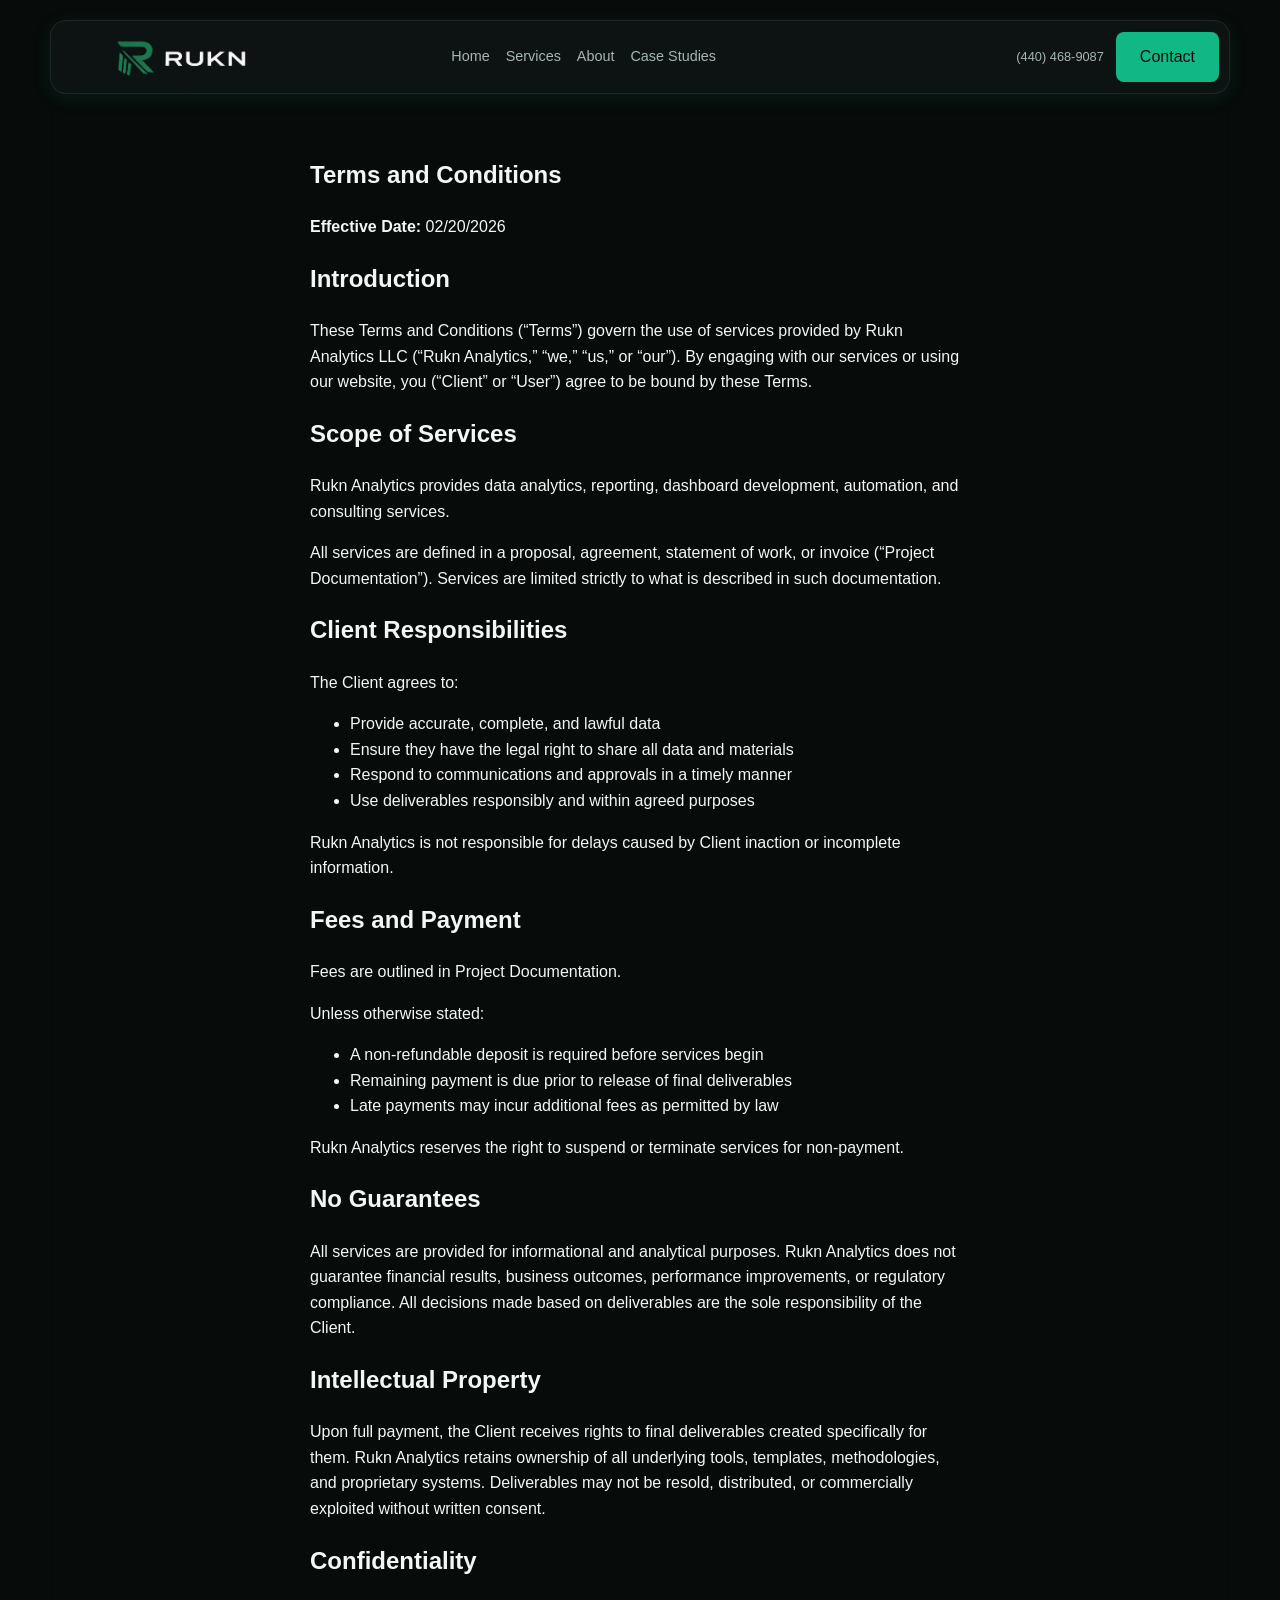
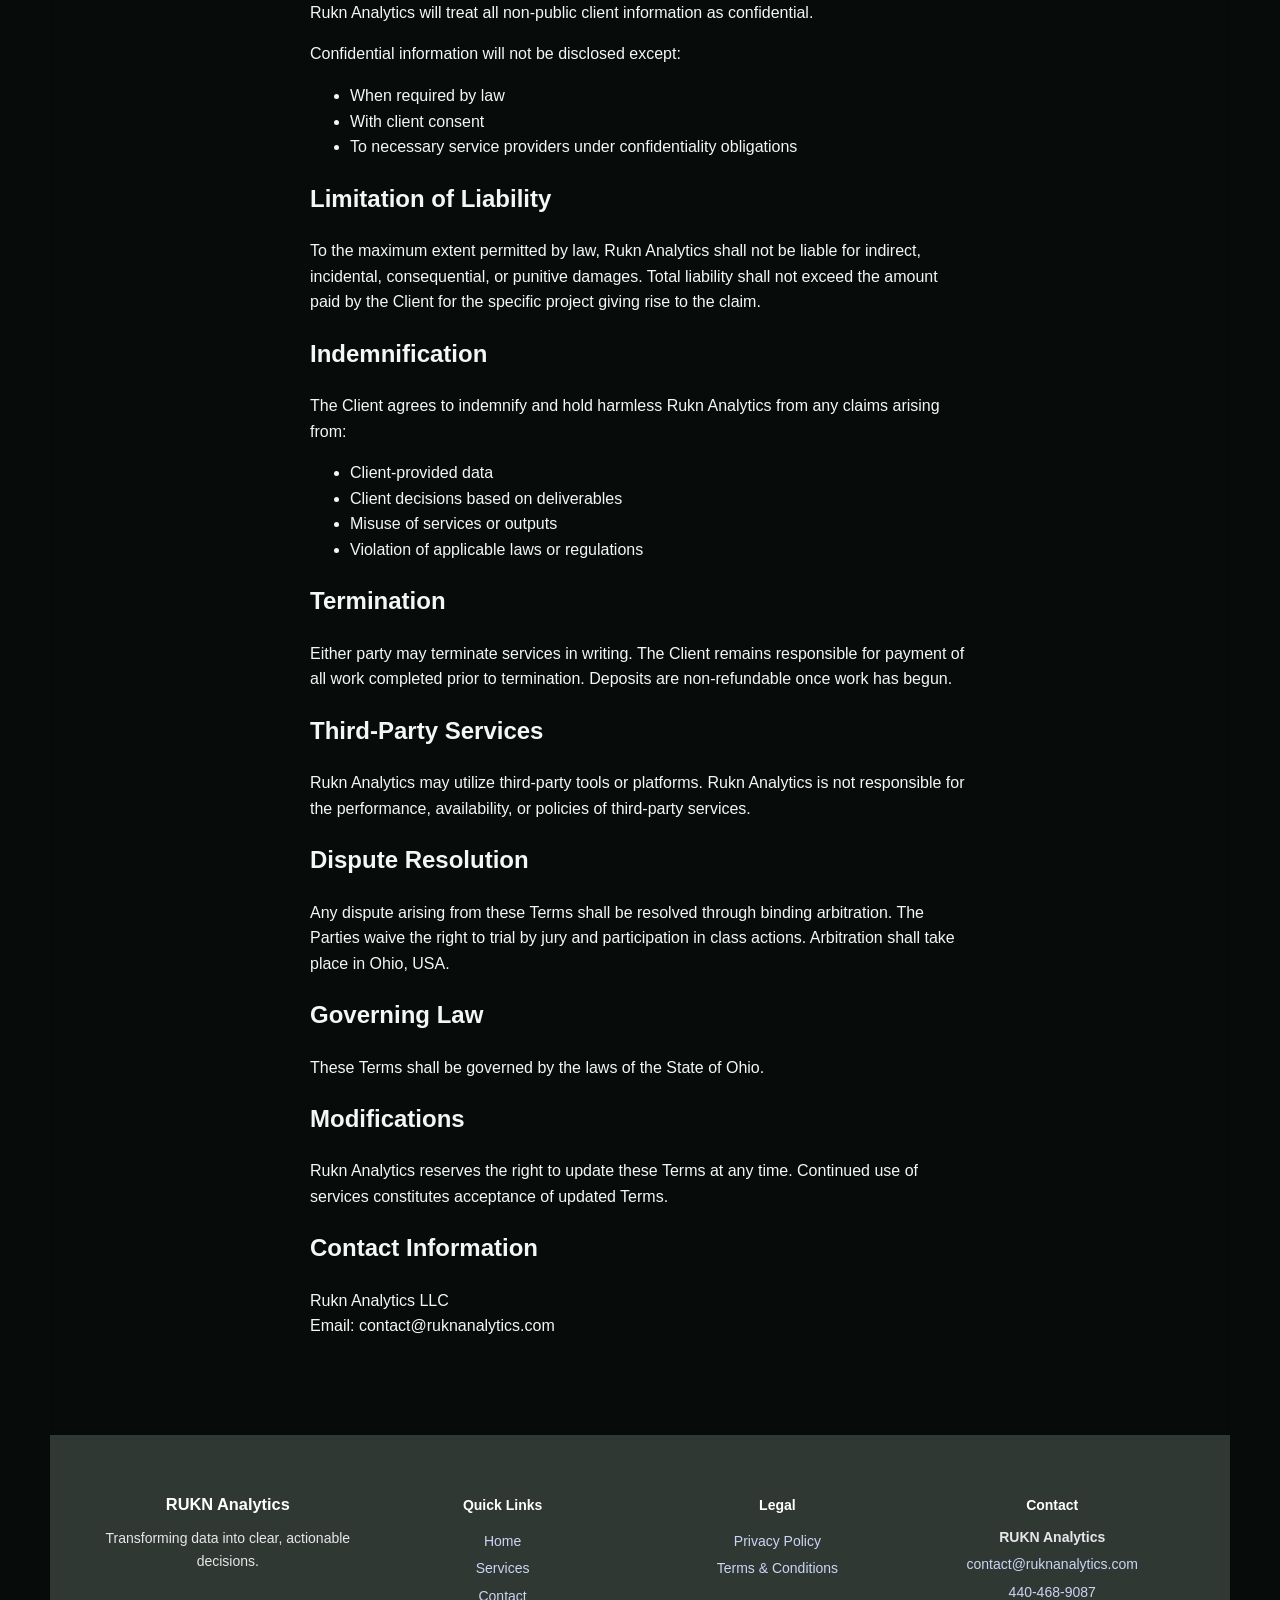
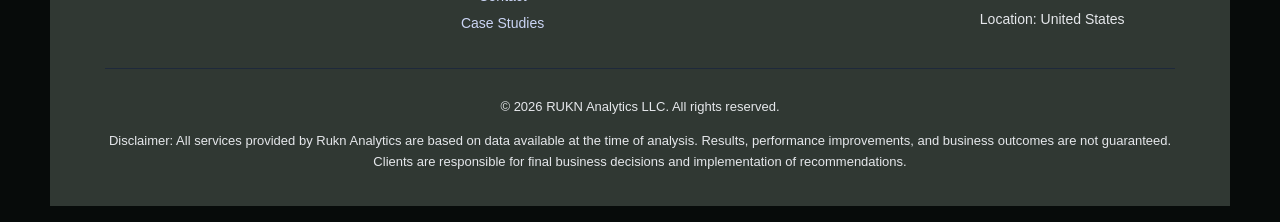
<file: terms.html>
<!DOCTYPE html>
<html lang="en">
<head>
  <meta charset="UTF-8" />
  <meta name="viewport" content="width=device-width, initial-scale=1.0" />
  <title>RUKN Analytics</title>
  <link rel="stylesheet" href="styles.css" />
</head>
<body>

  <div class="page-wrapper">
    <div class="header-shell">
      <header class="site-header">
        <div class="brand">
          <img src="assets/branding/logo.png" alt="RUKN Analytics Logo" class="logo">
        </div>
        <nav class="nav-links">
          <a href="index.html" class="nav-link">Home</a>
          <a href="services.html" class="nav-link">Services</a>
          <a href="about.html" class="nav-link">About</a>
          <a href="case-studies.html" class="nav-link">Case Studies</a>
        </nav>
        <a href="tel:4404689087" class="nav-phone">(440) 468-9087</a>
        <a href="contact.html" class="btn btn-primary nav-cta">Contact</a>
      </header>
    </div>

  <!-- Main Content -->
  <section class="section">
    <div class="container narrow">

      <h1>Terms and Conditions</h1>
      <p><strong>Effective Date:</strong> 02/20/2026</p>

      <h2>Introduction</h2>
      <p>
        These Terms and Conditions (“Terms”) govern the use of services provided by Rukn Analytics LLC (“Rukn Analytics,” “we,” “us,” or “our”). By engaging with our services or using our website, you (“Client” or “User”) agree to be bound by these Terms.
      </p>

      <h2>Scope of Services</h2>
      <p>
        Rukn Analytics provides data analytics, reporting, dashboard development, automation, and consulting services.
      </p>
      <p>
        All services are defined in a proposal, agreement, statement of work, or invoice (“Project Documentation”). Services are limited strictly to what is described in such documentation.
      </p>

      <h2>Client Responsibilities</h2>
      <p>The Client agrees to:</p>
      <ul>
        <li>Provide accurate, complete, and lawful data</li>
        <li>Ensure they have the legal right to share all data and materials</li>
        <li>Respond to communications and approvals in a timely manner</li>
        <li>Use deliverables responsibly and within agreed purposes</li>
      </ul>
      <p>
        Rukn Analytics is not responsible for delays caused by Client inaction or incomplete information.
      </p>

      <h2>Fees and Payment</h2>
      <p>Fees are outlined in Project Documentation.</p>
      <p>Unless otherwise stated:</p>
      <ul>
        <li>A non-refundable deposit is required before services begin</li>
        <li>Remaining payment is due prior to release of final deliverables</li>
        <li>Late payments may incur additional fees as permitted by law</li>
      </ul>
      <p>
        Rukn Analytics reserves the right to suspend or terminate services for non-payment.
      </p>

      <h2>No Guarantees</h2>
      <p>
        All services are provided for informational and analytical purposes.
        Rukn Analytics does not guarantee financial results, business outcomes, performance improvements, or regulatory compliance.
        All decisions made based on deliverables are the sole responsibility of the Client.
      </p>

      <h2>Intellectual Property</h2>
      <p>
        Upon full payment, the Client receives rights to final deliverables created specifically for them.
        Rukn Analytics retains ownership of all underlying tools, templates, methodologies, and proprietary systems.
        Deliverables may not be resold, distributed, or commercially exploited without written consent.
      </p>

      <h2>Confidentiality</h2>
      <p>
        Rukn Analytics will treat all non-public client information as confidential.
      </p>
      <p>Confidential information will not be disclosed except:</p>
      <ul>
        <li>When required by law</li>
        <li>With client consent</li>
        <li>To necessary service providers under confidentiality obligations</li>
      </ul>

      <h2>Limitation of Liability</h2>
      <p>
        To the maximum extent permitted by law, Rukn Analytics shall not be liable for indirect, incidental, consequential, or punitive damages.
        Total liability shall not exceed the amount paid by the Client for the specific project giving rise to the claim.
      </p>

      <h2>Indemnification</h2>
      <p>The Client agrees to indemnify and hold harmless Rukn Analytics from any claims arising from:</p>
      <ul>
        <li>Client-provided data</li>
        <li>Client decisions based on deliverables</li>
        <li>Misuse of services or outputs</li>
        <li>Violation of applicable laws or regulations</li>
      </ul>

      <h2>Termination</h2>
      <p>
        Either party may terminate services in writing.
        The Client remains responsible for payment of all work completed prior to termination.
        Deposits are non-refundable once work has begun.
      </p>

      <h2>Third-Party Services</h2>
      <p>
        Rukn Analytics may utilize third-party tools or platforms.
        Rukn Analytics is not responsible for the performance, availability, or policies of third-party services.
      </p>

      <h2>Dispute Resolution</h2>
      <p>
        Any dispute arising from these Terms shall be resolved through binding arbitration.
        The Parties waive the right to trial by jury and participation in class actions.
        Arbitration shall take place in Ohio, USA.
      </p>

      <h2>Governing Law</h2>
      <p>
        These Terms shall be governed by the laws of the State of Ohio.
      </p>

      <h2>Modifications</h2>
      <p>
        Rukn Analytics reserves the right to update these Terms at any time. Continued use of services constitutes acceptance of updated Terms.
      </p>

      <h2>Contact Information</h2>
      <p>
        Rukn Analytics LLC<br>
        Email: contact@ruknanalytics.com<br>
      </p>

    </div>
  </section>

  <!-- Footer -->
<footer class="site-footer">
  <div class="container">

    <div class="footer-content">

      <!-- Brand -->
      <div class="footer-section">
        <h3>RUKN Analytics</h3>
        <p>Transforming data into clear, actionable decisions.</p>
      </div>

      <!-- Quick Links -->
      <div class="footer-section">
        <h4>Quick Links</h4>
        <ul>
          <li><a href="index.html">Home</a></li>
          <li><a href="services.html">Services</a></li>
          <li><a href="contact.html">Contact</a></li>
          <li><a href="case-studies.html">Case Studies</a></li>
        </ul>
      </div>

      <!-- Legal -->
      <div class="footer-section">
        <h4>Legal</h4>
        <ul>
          <li><a href="privacy-policy.html">Privacy Policy</a></li>
          <li><a href="terms.html">Terms & Conditions</a></li>
        </ul>
      </div>

      <!-- Contact -->
      <div class="footer-section">
        <h4>Contact</h4>
        <p><strong>RUKN Analytics</strong></p>
        <p><a href="mailto:contact@ruknanalytics.com">contact@ruknanalytics.com</a></p>
        <p><a href="tel:4404689087">440-468-9087</a></p>
        <p>Location: United States</p>
      </div>

    </div>

    <div class="footer-bottom">
      <p>© 2026 RUKN Analytics LLC. All rights reserved.</p>
      <p> 
        Disclaimer:
        All services provided by Rukn Analytics are based on data available at the time of analysis. Results, performance improvements, and business outcomes are not guaranteed. Clients are responsible for final business decisions and implementation of recommendations.
    </div>

  </div>
</footer>

</body>
</html>
</file>
<file: styles.css>
/* =========================
   GLOBAL RESET & BASE
   ========================= */

* {
  box-sizing: border-box;
}

html {
  scroll-behavior: smooth;
}

body {
  margin: 0;
  font-family: 'Inter', -apple-system, BlinkMacSystemFont, 'Segoe UI', Roboto, sans-serif;
  color: #F3F7F5;
  background: #070B0A;
  line-height: 1.6;
}

body.services-page::before {
  content: "";
  position: fixed;
  top: 0;
  left: 0;
  width: 100%;
  height: 100%;


  background-size: cover;
  background-position: center;
  background-repeat: no-repeat;

  z-index: -1;
}

/* =========================
   LAYOUT
   ========================= */

.page-wrapper {
  max-width: 1200px;
  margin: 0 auto;
  padding: 0 20px;
}

.container {
  max-width: 1200px;
  margin: 0 auto;
  padding: 0 20px;
}

.narrow {
  max-width: 700px;
}

.intro-center {
  text-align: center;
}

/* =========================
   HEADER SHELL
   ========================= */

.header-shell {
  background: #0D1312;
  border-radius: 16px;
  border: 1px solid rgba(255, 255, 255, 0.08);
  margin: 20px 0;
  padding: 0 20px;
  box-shadow: 0 4px 20px rgba(17, 184, 134, 0.10);
  position: sticky;
  top: 20px;
  z-index: 1000;
}

.site-header {
  display: grid;
  grid-template-columns: auto 1fr auto auto;
  align-items: center;
  min-height: 72px;
}

.brand {
  flex-shrink: 0;
}

.nav-links {
  display: flex;
  justify-content: center;
  gap: 32px;
  transform: translateX(-70px);
}

.nav-cta {
  flex-shrink: 0;
}

.brand {
  display: flex;
  align-items: center;
}

.logo {
  height: 60px;
  width: auto;
}

.nav-links {
  display: flex;
  gap: 32px;
}

.nav-link {
  color: #A6B7B1;
  text-decoration: none;
  font-weight: 500;
  transition: color 0.2s;
}

.nav-link:hover,
.nav-link.active {
  color: #11B886;
}

.nav-cta {
  background: #11B886;
  color: #070B0A;
  padding: 8px 16px;
  border-radius: 8px;
  text-decoration: none;
  font-weight: 500;
  transition: all 0.2s;
}

.nav-cta:hover {
  background: #0E9F74;
  transform: translateY(-1px);
  box-shadow: 0 4px 12px rgba(17, 184, 134, 0.22);
}

.nav-phone {
  color: #A6B7B1;
  text-decoration: none;
  font-weight: 500;
  font-size: 0.9rem;
  transition: color 0.2s;
  margin-left: 16px;
  margin-right: 24px;
}

.nav-phone:hover {
  color: #11B886;
  text-decoration: underline;
}

/* =========================
   HERO PANEL
   ========================= */

.hero-panel {
  background: #0D1312;
  border-radius: 16px;
  border: 1px solid rgba(255, 255, 255, 0.08);
  margin-bottom: 40px;
  padding: 60px 40px;
  box-shadow: 0 4px 20px rgba(17, 184, 134, 0.10);
  display: flex;
  align-items: center;
  gap: 60px;
}

.hero-content {
  flex: 1;
}

.hero-content h1 {
  font-size: 3.5rem;
  font-weight: 700;
  margin-bottom: 16px;
  line-height: 1.1;
}

.hero-content h1 .emerald {
  color: #11B886;
}

.hero-content p {
  font-size: 1.2rem;
  color: #A6B7B1;
  margin-bottom: 32px;
}

.hero-visual {
  flex: 1;
  height: 300px;
  background: linear-gradient(135deg, #0D1312 0%, #101918 100%);
  border-radius: 12px;
  position: relative;
  overflow: hidden;
}

.hero-visual::before {
  content: '';
  position: absolute;
  top: 0;
  left: 0;
  right: 0;
  bottom: 0;
  background: linear-gradient(45deg, rgba(17, 184, 134, 0.1) 0%, rgba(17, 184, 134, 0.05) 50%, transparent 100%);
  border-radius: 12px;
}

.hero-visual::after {
  content: '';
  position: absolute;
  bottom: 20px;
  left: 20px;
  right: 20px;
  height: 2px;
  background: linear-gradient(to right, #11B886, transparent);
  border-radius: 1px;
}

/* =========================
   SECTIONS
   ========================= */

.section {
  padding: 80px 0;
}

.features-section {
  margin-bottom: 60px;
}

.features-grid {
  display: grid;
  grid-template-columns: repeat(auto-fit, minmax(300px, 1fr));
  gap: 24px;
}

.feature-card {
  background: #0D1312;
  padding: 32px;
  border-radius: 12px;
  border: 1px solid rgba(255, 255, 255, 0.08);
  transition: transform 0.2s, box-shadow 0.2s;
}

.feature-card:hover {
  transform: translateY(-4px);
  box-shadow: 0 8px 24px rgba(17, 184, 134, 0.10);
}

.feature-card h3 {
  margin-bottom: 16px;
  font-size: 1.5rem;
  font-weight: 600;
}

.feature-card p {
  color: #A6B7B1;
}

.case-study-section {
  text-align: center;
  margin-bottom: 60px;
}

.case-study-section h2 {
  font-size: 2.5rem;
  margin-bottom: 16px;
}

.case-study-section p {
  font-size: 1.1rem;
  color: #A6B7B1;
  margin-bottom: 32px;
}

/* =========================
   BUTTONS
   ========================= */

.btn {
  display: inline-block;
  padding: 12px 24px;
  border-radius: 8px;
  text-decoration: none;
  font-weight: 500;
  transition: all 0.2s;
  border: none;
  cursor: pointer;
}

.btn-primary {
  background: #11B886;
  color: #070B0A;
}

.btn-primary:hover {
  background: #0E9F74;
  transform: translateY(-2px);
  box-shadow: 0 6px 16px rgba(17, 184, 134, 0.22);
}

/* =========================
   SERVICES
   ========================= */

.section-subtext {
  max-width: 640px;
  margin: 16px auto 0;
  color: #A6B7B1;
  font-size: 1.05rem;
  line-height: 1.75;
}

.section-services {
  position: relative;
  padding: 80px 0 96px;
  overflow: hidden;
}

.section-services::before {
  content: "";
  position: absolute;
  inset: 0;
  background-image: url('assets/images/dashboard-case1.png');
  background-size: cover;
  background-position: center;
  opacity: 0.14;
  filter: grayscale(70%) brightness(0.32) contrast(1.08);
  pointer-events: none;
}

.section-services::after {
  content: "";
  position: absolute;
  inset: 0;
  background: linear-gradient(180deg, rgba(7, 11, 10, 0.92) 0%, rgba(7, 11, 10, 0.98) 100%);
  pointer-events: none;
}

.section-services .container {
  position: relative;
  z-index: 1;
}

.services-layout {
  display: grid;
  grid-template-columns: minmax(0, 2.2fr) minmax(280px, 1fr);
  gap: 30px;
  max-width: 1200px;
  margin: 0 auto;
  align-items: start;
  position: relative;
}

.services-layout::before {
  content: "";
  position: absolute;
  inset: 0;
  pointer-events: none;

  background: radial-gradient(circle at center, transparent 60%, rgba(0,0,0,0.2));
}

.featured-column,
.standard-column {
  display: grid;
  gap: 2rem;
}

.service-card {
  background: rgba(8, 14, 13, 0.58);
  backdrop-filter: blur(12px);
  -webkit-backdrop-filter: blur(12px);

  border: none;
  border-radius: 28px;

  box-shadow:
    0 20px 60px rgba(0, 0, 0, 0.35),
    0 8px 24px rgba(0, 0, 0, 0.18);

  padding: 2.5rem 2rem;
  position: relative;
  overflow: hidden;

  transition:
    transform 0.3s ease,
    box-shadow 0.3s ease,
    background 0.3s ease;

  display: flex;
  flex-direction: column;
  justify-content: space-between;
  min-height: 420px;
}

.service-card::before {
  content: "";
  position: absolute;
  inset: 0;
  border-radius: inherit;
  pointer-events: none;
  background: linear-gradient(
    180deg,
    rgba(255,255,255,0.08) 0%,
    rgba(255,255,255,0.02) 18%,
    rgba(255,255,255,0.00) 45%
  );
}

.service-card::after {
  content: "";
  position: absolute;
  inset: 0;
  border-radius: inherit;
  pointer-events: none;
  background: radial-gradient(
    circle at top center,
    rgba(17, 184, 134, 0.06),
    transparent 55%
  );
}

.service-card:hover {
  transform: translateY(-6px);
  box-shadow:
    0 28px 80px rgba(0, 0, 0, 0.42),
    0 12px 32px rgba(0, 0, 0, 0.22);
}

.service-card h3 {
  margin: 0 0 18px;
  font-size: 1.35rem;
  font-weight: 700;
  line-height: 1.2;
}

.service-card > p:not(.service-price) {
  color: #B7C6C1;
  line-height: 1.8;
  margin: 0 0 24px;
  flex: 1;
}

.service-price {
  font-weight: 700;
  color: #D9F4E9;
  margin: 0 0 28px;
}

.card-actions {
  display: flex;
  gap: 12px;
  flex-wrap: wrap;
  margin-top: auto;
}

.card-actions .btn {
  flex: 1 1 40px;
  min-width: 40px;
  padding: 10px 10px;
  font-size: 0.9rem;
}

.btn-secondary {
  background: rgba(255, 255, 255, 0.04);
  color: #F3F7F5;
  border: 1px solid rgba(255, 255, 255, 0.14);
}

.btn-secondary:hover {
  background: rgba(255, 255, 255, 0.08);
  border-color: rgba(255, 255, 255, 0.26);
}

.service-card--tiered .card-actions {
  margin-top: 0;
}

.tier-list {
  margin-top: 32px;
  padding: 24px;
  background: rgba(255, 255, 255, 0.03);
  border-radius: 16px;
  box-shadow: inset 0 0 0 1px rgba(255,255,255,0.04);
}

.tier-heading {
  font-size: 0.95rem;
  font-weight: 600;
  letter-spacing: 0.04em;
  text-transform: uppercase;
  margin-bottom: 18px;
  color: #A6B7B1;
}

.tier-item {
  display: grid;
  grid-template-columns: 1fr auto;
  gap: 18px;
  align-items: center;
  padding: 20px 0;
  border-bottom: 1px solid rgba(255, 255, 255, 0.06);
}

.tier-item--last {
  border-bottom: none;
}

.tier-item--last {
  border-bottom: none;
}

.tier-name {
  margin: 0 0 6px;
  font-size: 1rem;
  font-weight: 700;
  color: #F3F7F5;
}

.tier-text {
  margin: 0;
  color: #A6B7B1;
  line-height: 1.6;
  font-size: 0.95rem;
}

.btn-tier {
  padding: 8px 12px;
  font-size: 0.85rem;
}

@media (max-width: 768px) {
  .services-layout {
    grid-template-columns: 1fr;
  }

  .tier-item {
    grid-template-columns: 1fr;
  }

  .btn-tier {
    width: 100%;
  }
}

@media (max-width: 1024px) {
  .services-layout {
    grid-template-columns: 1fr;
  }
}

/* =========================
   ABOUT
   ========================= */

.section-hero {
  padding: 100px 0 120px;
  background: linear-gradient(135deg, #070B0A 0%, #0D1312 100%);
}

.hero-grid {
  display: grid;
  grid-template-columns: 1fr 400px;
  gap: 80px;
  align-items: center;
  max-width: 1200px;
  margin: 0 auto;
}

.hero-content h1 {
  font-size: 3.5rem;
  font-weight: 700;
  margin: 0 0 24px;
  line-height: 1.1;
  color: #F3F7F5;
}

.hero-content h2 {
  font-size: 1.75rem;
  font-weight: 500;
  margin: 0 0 32px;
  line-height: 1.3;
  color: #A6B7B1;
  max-width: 600px;
}

.hero-description {
  font-size: 1.1rem;
  line-height: 1.7;
  color: #B7C6C1;
  margin: 0 0 40px;
  max-width: 600px;
}

.hero-actions {
  display: flex;
  gap: 16px;
  flex-wrap: wrap;
}

.hero-image {
  display: flex;
  justify-content: center;
}

.headshot {
  width: 100%;
  max-width: 350px;
  height: 400px;
  object-fit: cover;
  border-radius: 20px;
  box-shadow: 0 20px 40px rgba(0, 0, 0, 0.3);
  border: 2px solid rgba(255, 255, 255, 0.1);
}

.section-about-me {
  padding: 80px 0;
  background: #070B0A;
}

.section-about-me h2 {
  font-size: 2.5rem;
  font-weight: 600;
  margin: 0 0 48px;
  text-align: center;
  color: #F3F7F5;
}

.about-content p {
  font-size: 1.1rem;
  line-height: 1.8;
  color: #B7C6C1;
  margin: 0 0 32px;
  max-width: 700px;
  margin-left: auto;
  margin-right: auto;
}

.about-content p:last-child {
  margin-bottom: 0;
}

.section-differentiators {
  padding: 100px 0;
  background: #0D1312;
}

.section-differentiators h2 {
  font-size: 2.5rem;
  font-weight: 600;
  margin: 0 0 64px;
  text-align: center;
  color: #F3F7F5;
}

.differentiators-grid {
  display: grid;
  grid-template-columns: repeat(auto-fit, minmax(350px, 1fr));
  gap: 32px;
  max-width: 1200px;
  margin: 0 auto;
}

.differentiator-card {
  background: rgba(255, 255, 255, 0.02);
  backdrop-filter: blur(10px);
  -webkit-backdrop-filter: blur(10px);
  border-radius: 16px;
  padding: 32px;
  border: 1px solid rgba(255, 255, 255, 0.06);
  box-shadow: 0 8px 32px rgba(0, 0, 0, 0.12);
  transition: all 0.3s ease;
  text-align: center;
}

.differentiator-card:hover {
  transform: translateY(-8px);
  box-shadow: 0 16px 48px rgba(0, 0, 0, 0.2);
  background: rgba(255, 255, 255, 0.04);
}

.differentiator-icon {
  font-size: 2.5rem;
  margin-bottom: 20px;
  display: block;
}

.differentiator-card h3 {
  font-size: 1.4rem;
  font-weight: 600;
  margin: 0 0 16px;
  color: #F3F7F5;
}

.differentiator-card p {
  color: #A6B7B1;
  line-height: 1.6;
  margin: 0;
}

.section-visual {
  padding: 100px 0;
  background: #070B0A;
}

.visual-grid {
  display: grid;
  grid-template-columns: 400px 1fr;
  gap: 80px;
  align-items: center;
  max-width: 1200px;
  margin: 0 auto;
}

.visual-image {
  display: flex;
  justify-content: center;
}

.workspace-image {
  width: 100%;
  max-width: 350px;
  height: 280px;
  object-fit: cover;
  border-radius: 16px;
  box-shadow: 0 16px 32px rgba(0, 0, 0, 0.25);
  border: 1px solid rgba(255, 255, 255, 0.08);
}

.visual-content h2 {
  font-size: 2.2rem;
  font-weight: 600;
  margin: 0 0 24px;
  color: #F3F7F5;
}

.visual-content p {
  font-size: 1.1rem;
  line-height: 1.7;
  color: #B7C6C1;
  margin: 0 0 24px;
}

.visual-content p:last-child {
  margin-bottom: 0;
}

.section-approach {
  padding: 100px 0;
  background: #0D1312;
}

.section-approach h2 {
  font-size: 2.5rem;
  font-weight: 600;
  margin: 0 0 64px;
  text-align: center;
  color: #F3F7F5;
}

.approach-grid {
  display: grid;
  grid-template-columns: repeat(auto-fit, minmax(300px, 1fr));
  gap: 40px;
  max-width: 1000px;
  margin: 0 auto;
}

.approach-item {
  display: flex;
  gap: 24px;
  align-items: flex-start;
}

.approach-number {
  background: linear-gradient(135deg, #11B886, #0E9F74);
  color: white;
  width: 50px;
  height: 50px;
  border-radius: 50%;
  display: flex;
  align-items: center;
  justify-content: center;
  font-weight: 700;
  font-size: 1.1rem;
  flex-shrink: 0;
  box-shadow: 0 4px 12px rgba(17, 184, 134, 0.3);
}

.approach-item h3 {
  font-size: 1.3rem;
  font-weight: 600;
  margin: 0 0 12px;
  color: #F3F7F5;
}

.approach-item p {
  color: #A6B7B1;
  line-height: 1.6;
  margin: 0;
}

.section-expectations {
  padding: 100px 0;
  background: #070B0A;
}

.section-expectations h2 {
  font-size: 2.5rem;
  font-weight: 600;
  margin: 0 0 48px;
  text-align: center;
  color: #F3F7F5;
}

.expectations-content {
  max-width: 800px;
  margin: 0 auto;
}

.expectations-intro {
  font-size: 1.2rem;
  line-height: 1.7;
  color: #B7C6C1;
  margin: 0 0 48px;
  text-align: center;
}

.expectations-list {
  display: grid;
  grid-template-columns: repeat(auto-fit, minmax(350px, 1fr));
  gap: 32px;
}

.expectation-item {
  background: rgba(255, 255, 255, 0.02);
  padding: 24px;
  border-radius: 12px;
  border: 1px solid rgba(255, 255, 255, 0.06);
  transition: all 0.3s ease;
}

.expectation-item:hover {
  background: rgba(255, 255, 255, 0.04);
  transform: translateY(-2px);
}

.expectation-item strong {
  color: #F3F7F5;
  font-weight: 600;
  display: block;
  margin-bottom: 8px;
}

.expectation-item {
  color: #A6B7B1;
  line-height: 1.6;
  margin: 0;
}

.section-final-cta {
  padding: 100px 0;
  background: linear-gradient(135deg, #0D1312 0%, #070B0A 100%);
  text-align: center;
}

.section-final-cta h2 {
  font-size: 2.8rem;
  font-weight: 600;
  margin: 0 0 24px;
  color: #F3F7F5;
  max-width: 700px;
  margin-left: auto;
  margin-right: auto;
}

.section-final-cta p {
  font-size: 1.2rem;
  line-height: 1.7;
  color: #B7C6C1;
  margin: 0 0 48px;
  max-width: 600px;
  margin-left: auto;
  margin-right: auto;
}

/* =========================
   RESPONSIVE - ABOUT
   ========================= */

@media (max-width: 1024px) {
  .hero-grid {
    grid-template-columns: 1fr;
    gap: 60px;
    text-align: center;
  }

  .hero-content h1 {
    font-size: 3rem;
  }

  .hero-content h2 {
    font-size: 1.5rem;
  }

  .hero-description {
    font-size: 1rem;
  }

  .visual-grid {
    grid-template-columns: 1fr;
    gap: 60px;
    text-align: center;
  }

  .differentiators-grid {
    grid-template-columns: repeat(auto-fit, minmax(300px, 1fr));
  }

  .expectations-list {
    grid-template-columns: 1fr;
  }
}

@media (max-width: 768px) {
  .section-hero {
    padding: 80px 0 100px;
  }

  .hero-content h1 {
    font-size: 2.5rem;
  }

  .hero-content h2 {
    font-size: 1.3rem;
  }

  .headshot {
    max-width: 280px;
    height: 320px;
  }

  .workspace-image {
    max-width: 280px;
    height: 220px;
  }

  .section-differentiators h2,
  .section-about-me h2,
  .section-approach h2,
  .section-expectations h2 {
    font-size: 2rem;
  }

  .section-final-cta h2 {
    font-size: 2.2rem;
  }

  .differentiators-grid {
    grid-template-columns: 1fr;
  }

  .approach-grid {
    grid-template-columns: 1fr;
  }

  .approach-item {
    flex-direction: column;
    text-align: center;
    gap: 16px;
  }

  .hero-actions {
    justify-content: center;
  }
}

/* =========================
   CASE STUDIES
   ========================= */

.analysis-compare {
  display: grid;
  grid-template-columns: repeat(auto-fit, minmax(260px, 1fr));
  gap: 32px;
  margin: 32px 0;
}

.analysis-block {
  background: #0D1312;
  padding: 24px;
  border-radius: 12px;
  border: 1px solid rgba(255, 255, 255, 0.08);
}

.analysis-block h4 {
  margin-bottom: 16px;
  font-weight: 600;
  color: #F3F7F5;
}

.analysis-block ul {
  margin-left: 20px;
}

.kpi-grid {
  display: grid;
  grid-template-columns: repeat(auto-fit, minmax(180px, 1fr));
  gap: 24px;
  margin: 32px 0;
}

.kpi-card {
  background: #0D1312;
  padding: 28px 24px;
  border-radius: 14px;
  border: 1px solid rgba(255, 255, 255, 0.08);
  text-align: center;
  transition: transform 0.2s;
}

.kpi-card:hover {
  transform: translateY(-4px);
}

.kpi-card h4 {
  font-size: 28px;
  margin-bottom: 8px;
  color: #F3F7F5;
}

.kpi-card p {
  font-size: 14px;
  color: #A6B7B1;
}

.dashboard-preview {
  margin: 32px 0;
}

.dashboard-preview img {
  width: 100%;
  height: auto;
  border-radius: 14px;
  border: 1px solid rgba(255, 255, 255, 0.08);
}

.case-cta {
  margin-top: 56px;
  padding: 40px 32px;
  background: #0D1312;
  border-radius: 14px;
  text-align: center;
  border: 1px solid rgba(255, 255, 255, 0.08);
}

.case-cta p {
  margin-bottom: 20px;
  font-weight: 500;
  color: #A6B7B1;
}

/* =========================
   CONTACT
   ========================= */

.contact-hero h1 {
  font-size: 2.2rem;
  margin-bottom: 8px;
  letter-spacing: -0.5px;
}

.contact-hero .lead {
  font-size: 1rem;
  color: #A6B7B1;
  max-width: 550px;
  margin-bottom: 0;
}

.contact-section {
  padding: 60px 20px;
}

.contact-grid {
  display: grid;
  grid-template-columns: 1.4fr 0.8fr;
  gap: 32px;
  align-items: start;
  padding-bottom: 40px;
  max-width: 1200px;
  margin: 0 auto;
}

.contact-form-card {
  background: #0D1312;
  padding: 28px;
  border-radius: 14px;
  box-shadow: 0 10px 25px rgba(15, 23, 42, 0.05), 0 2px 6px rgba(15, 23, 42, 0.04);
  transition: transform 0.2s ease, box-shadow 0.2s ease;
  border: 1px solid rgba(255, 255, 255, 0.08);
}

.contact-form-card:hover {
  transform: translateY(-2px);
  box-shadow: 0 16px 35px rgba(15, 23, 42, 0.08), 0 4px 10px rgba(15, 23, 42, 0.05);
}

.contact-form h2 {
  margin-top: 0;
  margin-bottom: 20px;
  font-size: 1.3rem;
  color: #F3F7F5;
}

.contact-form .form-row {
  display: flex;
  gap: 16px;
  margin-bottom: 16px;
}

.form-field {
  margin-bottom: 14px;
  width: 100%;
}

.required-label {
  display: block;
  margin-bottom: 6px;
  font-size: 0.9rem;
  font-weight: 500;
  color: #F3F7F5;
}

.form-field input,
.form-field textarea,
.form-field select {
  width: 100%;
  padding: 12px 14px;
  border-radius: 8px;
  border: 1px solid rgba(255, 255, 255, 0.08);
  background: #101918;
  color: #F3F7F5;
  font-size: 0.95rem;
  transition: all 0.2s ease;
}

.form-field input:focus,
.form-field textarea:focus,
.form-field select:focus {
  outline: none;
  border-color: #11B886;
  background: #0D1312;
  box-shadow: 0 0 0 3px rgba(17, 184, 134, 0.12);
}

.form-field textarea {
  font-family: inherit;
  font-size: 0.98rem;
  line-height: 1.5;
  resize: none;
}

.form-field select {
  font-family: inherit;
  font-size: 0.95rem;
  cursor: pointer;
  color: #F3F7F5;
}

.form-field select option {
  color: #F3F7F5;
  background: #101918;
}

.form-field input::placeholder,
.form-field textarea::placeholder {
  color: #A6B7B1;
  opacity: 1;
}

.form-actions {
  display: flex;
  align-items: center;
  margin-top: 20px;
}

.contact-info {
  display: flex;
  flex-direction: column;
  gap: 16px;
}

.info-card {
  background: #0D1312;
  padding: 18px;
  border-radius: 12px;
  box-shadow: 0 6px 18px rgba(15, 23, 42, 0.05);
  border: 1px solid rgba(255, 255, 255, 0.08);
}

.info-card h4 {
  margin: 0 0 6px 0;
  font-size: 1rem;
  font-weight: 600;
  color: #F3F7F5;
}

.info-card p {
  font-size: 0.9rem;
  color: #A6B7B1;
  margin: 0;
}

.info-card a {
  color: #11B886;
  text-decoration: none;
}

.info-card a:hover {
  text-decoration: underline;
}

.char-counter {
  font-size: 0.8rem;
  margin-top: 6px;
  text-align: right;
  color: #A6B7B1;
}

.input-error {
  border: 2px solid #dc2626 !important;
}

.field-error-text {
  color: #dc2626;
  font-size: 0.85rem;
  margin-top: 6px;
  display: block;
}

.form-success {
  padding: 30px;
  background: #0D1312;
  border-radius: 12px;
  text-align: center;
  animation: fadeIn 0.4s ease;
  border: 1px solid rgba(255, 255, 255, 0.08);
}

@keyframes fadeIn {
  from { opacity: 0; transform: translateY(6px); }
  to { opacity: 1; transform: translateY(0); }
}

/* =========================
   PHONE SECTION
   ========================= */

.section-phone {
  padding: 40px 20px;
  text-align: center;
}

.phone-callout {
  font-size: 1.1rem;
  color: #A6B7B1;
  margin: 0;
}

.phone-link {
  color: #11B886;
  text-decoration: none;
  font-weight: 500;
  transition: color 0.2s;
}

.phone-link:hover {
  color: #0E9F74;
  text-decoration: underline;
}

.section-phone-small {
  padding: 20px 20px;
  text-align: center;
}

.phone-small {
  font-size: 0.9rem;
  color: #A6B7B1;
  margin: 0;
}

/* =========================
   FOOTER
   ========================= */

.site-footer {
  text-align: center;
  padding: 40px 0;
  color: #A6B7B1;
}

/* =========================
   RESPONSIVE BREAKPOINTS
   ========================= */

/* Extra Large Desktop (1600px+) */
@media (min-width: 1600px) {
  .page-wrapper {
    width: min(90vw, 1800px);
  }

  .container {
    width: min(88%, 1600px);
  }

  .hero-panel .container {
    padding: 0 100px;
    min-height: 600px;
  }

  .hero-content h1 {
    font-size: clamp(3.5rem, 4vw, 5rem);
  }

  .hero-content {
    max-width: 700px;
  }
}

/* Large Desktop (1440px - 1599px) */
@media (min-width: 1440px) and (max-width: 1599px) {
  .hero-panel .container {
    padding: 0 80px;
    min-height: 560px;
  }

  .hero-content h1 {
    font-size: clamp(3.3rem, 4.2vw, 4.8rem);
  }

  .hero-content {
    max-width: 650px;
  }
}

/* Large Desktop (1024px - 1439px) */
@media (max-width: 1439px) {
  .hero-panel .container {
    padding: 0 60px;
    min-height: 480px;
  }

  .hero-content h1 {
    font-size: clamp(2.8rem, 4.5vw, 4.2rem);
  }

  .hero-content {
    max-width: 580px;
  }
}

/* Tablet (768px - 1023px) */
@media (max-width: 1023px) {
  .page-wrapper {
    width: min(98vw, 1200px);
    padding: 0 15px;
  }

  .container {
    width: min(96%, 1100px);
    padding: 0 15px;
  }

  .header-shell {
    margin: 15px 0;
    padding: 0 15px;
  }

  .nav-links {
    gap: 20px;
    transform: translateX(-20px);
  }

  .nav-link {
    font-size: 0.9rem;
  }

  .nav-phone {
    font-size: 0.85rem;
    margin-left: 12px;
    margin-right: 16px;
  }

  .hero-panel .container {
    padding: 0 40px;
    min-height: 420px;
  }

  .hero-content h1 {
    font-size: clamp(2.4rem, 4vw, 3.8rem);
  }

  .hero-content p {
    font-size: 1.1rem;
  }

  .section {
    padding: 50px 0;
  }

  .features-grid {
    grid-template-columns: repeat(auto-fit, minmax(280px, 1fr));
    gap: 20px;
  }

  .feature-card {
    padding: 28px;
  }

  .feature-card h3 {
    font-size: 1.4rem;
  }

  .services-layout {
    grid-template-columns: 1fr;
  }

  .service-card {
    padding: 28px;
  }

  .tier-list {
    gap: 20px;
  }

  .about-grid {
    gap: 40px;
  }

  .analysis-compare {
    grid-template-columns: repeat(auto-fit, minmax(240px, 1fr));
    gap: 24px;
  }

  .kpi-grid {
    grid-template-columns: repeat(auto-fit, minmax(160px, 1fr));
  }

  .contact-grid {
    grid-template-columns: 1.2fr 0.8fr;
    gap: 30px;
  }

  .contact-form-card {
    padding: 24px;
  }

  .footer-content {
    grid-template-columns: repeat(auto-fit, minmax(180px, 1fr));
  }
}

/* Mobile Landscape (480px - 767px) */
@media (max-width: 767px) {
  .page-wrapper {
    padding: 0 10px;
  }

  .container {
    padding: 0 10px;
  }

  .header-shell {
    margin: 10px 0;
    padding: 0 10px;
  }

  .site-header {
    height: 60px;
    grid-template-columns: auto 1fr auto;
  }

  .nav-links {
    gap: 12px;
    transform: translateX(0);
    justify-content: flex-end;
    margin-right: 10px;
  }

  .nav-link {
    font-size: 0.85rem;
  }

  .nav-phone {
    display: none; /* Hide phone on small mobile to save space */
  }

  .logo {
    height: 32px;
  }

  .hero-panel {
    flex-direction: column;
    padding: 30px 20px;
    gap: 30px;
    margin-bottom: 30px;
  }

  .hero-panel .container {
    padding: 0;
    min-height: auto;
  }

  .hero-content {
    text-align: center;
    max-width: 100%;
  }

  .hero-content h1 {
    font-size: clamp(2rem, 6vw, 2.8rem);
    margin-bottom: 12px;
  }

  .hero-content p {
    font-size: 1rem;
    margin-bottom: 24px;
  }

  .hero-visual {
    height: 180px;
    width: 100%;
  }

  .section {
    padding: 40px 0;
  }

  .section-intro h1 {
    font-size: clamp(1.8rem, 5vw, 2.4rem);
  }

  .features-grid {
    grid-template-columns: 1fr;
    gap: 16px;
  }

  .feature-card {
    padding: 24px;
  }

  .feature-card h3 {
    font-size: 1.3rem;
  }

  .feature-card p {
    font-size: 0.95rem;
  }

  .services-layout {
    grid-template-columns: 1fr;
  }

  .service-card {
    padding: 24px;
  }

  .service-card h3 {
    font-size: 1.4rem;
  }

  .tier-list {
    gap: 16px;
  }

  .tier-item {
    padding: 16px;
  }

  .about-grid {
    grid-template-columns: 1fr;
    gap: 30px;
  }

  .about-text p {
    max-width: 100%;
  }

  .values-grid {
    grid-template-columns: 1fr;
    gap: 16px;
  }

  .value-card {
    padding: 24px;
  }

  .analysis-compare {
    grid-template-columns: 1fr;
    gap: 20px;
  }

  .analysis-block {
    padding: 20px;
  }

  .kpi-grid {
    grid-template-columns: repeat(2, 1fr);
    gap: 16px;
  }

  .kpi-card {
    padding: 20px;
  }

  .kpi-card h4 {
    font-size: 24px;
  }

  .contact-grid {
    grid-template-columns: 1fr;
    gap: 30px;
  }

  .contact-form-card {
    padding: 20px;
  }

  .contact-form h2 {
    font-size: 1.2rem;
  }

  .info-card {
    padding: 16px;
  }

  .card-actions {
    flex-direction: column;
    gap: 12px;
  }

  .card-actions .btn {
    width: 100%;
    padding: 12px 10px;
    font-size: 1rem;
  }

  .btn {
    min-height: 44px; /* Touch-friendly buttons */
    padding: 12px 24px;
  }

  .section-phone {
    padding: 25px 10px;
  }

  .phone-callout {
    font-size: 0.95rem;
  }

  .section-phone-small {
    padding: 15px 10px;
  }

  .phone-small {
    font-size: 0.8rem;
  }

  .footer-content {
    grid-template-columns: 1fr;
    gap: 24px;
  }

  .footer-section {
    text-align: center;
  }
}

/* Small Mobile (320px - 479px) */
@media (max-width: 479px) {
  .page-wrapper {
    padding: 0 8px;
  }

  .container {
    padding: 0 8px;
  }

  .header-shell {
    margin: 8px 0;
    padding: 0 8px;
  }

  .site-header {
    min-height: 56px;
  }

  .nav-links {
    gap: 8px;
  }

  .nav-link {
    font-size: 0.8rem;
  }

  .nav-cta {
    padding: 6px 12px;
    font-size: 0.9rem;
  }

  .hero-panel {
    padding: 25px 15px;
    gap: 25px;
  }

  .hero-content h1 {
    font-size: clamp(1.8rem, 7vw, 2.4rem);
  }

  .hero-content p {
    font-size: 0.95rem;
  }

  .hero-visual {
    height: 150px;
  }

  .section {
    padding: 30px 0;
  }

  .section-intro h1 {
    font-size: clamp(1.6rem, 6vw, 2.2rem);
  }

  .features-grid {
    gap: 12px;
  }

  .feature-card {
    padding: 20px;
  }

  .service-card {
    padding: 20px;
  }

  .service-card h3 {
    font-size: 1.3rem;
  }

  .tier-item {
    padding: 14px;
  }

  .tier-name {
    font-size: 0.95rem;
  }

  .tier-text {
    font-size: 0.9rem;
  }

  .btn-tier {
    padding: 10px 16px;
    font-size: 0.9rem;
  }

  .about-grid {
    gap: 25px;
  }

  .values-grid {
    gap: 12px;
  }

  .value-card {
    padding: 20px;
  }

  .value-card h3 {
    font-size: 1.2rem;
  }

  .analysis-compare {
    gap: 16px;
  }

  .analysis-block {
    padding: 16px;
  }

  .kpi-grid {
    grid-template-columns: 1fr;
    gap: 12px;
  }

  .kpi-card {
    padding: 16px;
  }

  .kpi-card h4 {
    font-size: 20px;
  }

  .contact-form-card {
    padding: 16px;
  }

  .contact-form h2 {
    font-size: 1.1rem;
  }

  .form-field input,
  .form-field textarea,
  .form-field select {
    padding: 12px;
    font-size: 1rem;
  }

  .info-card {
    padding: 14px;
  }

  .info-card h4 {
    font-size: 0.95rem;
  }

  .btn {
    padding: 14px 20px;
    font-size: 1rem;
    min-height: 48px; /* Extra touch-friendly on very small screens */
  }

  .footer-content {
    gap: 20px;
  }

  .footer-section h3,
  .footer-section h4 {
    font-size: 1.1rem;
  }
}

/* =========================
   RESPONSIVE UTILITIES
   ========================= */

/* Ensure images are always responsive */
img {
  max-width: 100%;
  height: auto;
}

/* Prevent horizontal overflow */
* {
  max-width: 100%;
}

/* Touch-friendly interactive elements */
button,
.btn,
a[role="button"],
input[type="submit"],
input[type="button"] {
  min-height: 44px;
  min-width: 44px;
}

/* Better text readability on small screens */
@media (max-width: 767px) {
  body {
    font-size: 16px; /* Prevent zoom on iOS */
    line-height: 1.5;
  }

  h1, h2, h3, h4, h5, h6 {
    line-height: 1.3;
  }
}
  .page-wrapper {
    padding: 0 10px;
  }

  .header-shell {
    margin: 10px 0;
    padding: 0 10px;
  }

  .site-header {
    height: 60px;
  }

  .nav-links {
    gap: 16px;
  }

  .nav-link {
    font-size: 0.9rem;
  }

  .nav-phone {
    font-size: 0.8rem;
    margin-left: 8px;
    margin-right: 12px;
  }

  .logo {
    height: 32px;
  }

  .hero-panel {
    flex-direction: column;
    padding: 40px 20px;
    gap: 40px;
  }

  .hero-content h1 {
    font-size: 2.5rem;
  }

  .hero-visual {
    height: 200px;
  }

  .features-grid {
    grid-template-columns: 1fr;
  }

  .case-study-section h2 {
    font-size: 2rem;
  }

  .services-grid {
    grid-template-columns: 1fr;
  }

  .about-grid {
    grid-template-columns: 1fr;
  }

  .values-grid {
    grid-template-columns: 1fr;
  }

  .analysis-compare {
    grid-template-columns: 1fr;
  }

  .kpi-grid {
    grid-template-columns: repeat(2, 1fr);
  }

  .contact-grid {
    grid-template-columns: 1fr;
    gap: 40px;
  }

  .contact-form-card {
    padding: 20px;
  }

  .card-actions {
    flex-direction: column;
  }

  .card-actions .btn {
    width: 100%;
  }

  .section-phone {
    padding: 30px 20px;
  }

  .phone-callout {
    font-size: 1rem;
  }

  .section-phone-small {
    padding: 15px 20px;
  }

/* =========================
   RESPONSIVE UTILITIES
   ========================= */

/* Ensure images are always responsive */
img {
  max-width: 100%;
  height: auto;
}

/* Prevent horizontal overflow */
* {
  max-width: 100%;
}

/* Touch-friendly interactive elements */
button,
.btn,
a[role="button"],
input[type="submit"],
input[type="button"] {
  min-height: 44px;
  min-width: 44px;
}

/* Better text readability on small screens */
@media (max-width: 767px) {
  body {
    font-size: 16px; /* Prevent zoom on iOS */
    line-height: 1.5;
  }

  h1, h2, h3, h4, h5, h6 {
    line-height: 1.3;
  }

  /* Improve form usability on mobile */
  .form-field input,
  .form-field textarea,
  .form-field select {
    border-radius: 8px;
    border: 2px solid rgba(255, 255, 255, 0.1);
    background: #0D1312;
    color: #F3F7F5;
    font-size: 16px; /* Prevent zoom on iOS */
    transition: border-color 0.2s;
  }

  .form-field input:focus,
  .form-field textarea:focus,
  .form-field select:focus {
    outline: none;
    border-color: #11B886;
  }

  /* Ensure buttons are clearly tappable */
  .btn {
    border-radius: 8px;
    font-weight: 500;
    transition: all 0.2s ease;
    display: inline-flex;
    align-items: center;
    justify-content: center;
  }

  .btn:hover {
    transform: translateY(-1px);
  }

  .btn:active {
    transform: translateY(0);
  }
}
body.no-scroll {
  height: 100vh;
  overflow: hidden;
}

body.no-scroll main,
body.no-scroll section {
  overflow: visible;
}

body.no-scroll .contact-hero {
  padding: 12px 0 4px;
}

body.no-scroll .contact-hero-text h1 {
  font-size: 1.6rem;
  margin-bottom: 6px;
}

body.no-scroll .contact-hero .lead {
  font-size: 0.95rem;
  max-width: 520px;
}

body.no-scroll .contact-grid {
  gap: 14px;
  grid-template-columns: 1fr 0.95fr;
  max-width: 980px;
  padding-bottom: 12px;
}

body.no-scroll .contact-form-card {
  padding: 14px;
  border-radius: 10px;
  box-shadow: 0 6px 18px rgba(15,23,42,0.04);
}

body.no-scroll .contact-form h2 {
  font-size: 1rem;
  margin-bottom: 8px;
}

body.no-scroll .form-field input,
body.no-scroll .form-field textarea,
body.no-scroll .form-field select {
  padding: 8px 10px;
  font-size: 0.95rem;
}

body.no-scroll #messageBox {
  height: 160px;
  max-height: 160px;
}

body.no-scroll .site-footer {
  position: relative;
  z-index: 10;
}

/* =========================
   APP-STYLE WIDTH OVERRIDES
   ========================= */

.page-wrapper {
  width: min(96vw, 1600px);
  margin: 18px auto 0;
}

.container {
  width: min(94%, 1450px);
  margin: 0 auto;
}

.header-shell {
  width: 100%;
  margin: 0 auto 18px;
}

.contact-hero {
  padding: 10px 0 0;
}

.contact-hero-text h1 {
  margin: 0 0 6px;
  font-size: 2.2rem;
}

.contact-hero .lead {
  margin: 0;
}

.contact-section {
  padding: 18px 20px 50px;
}

.contact-grid {
  display: grid;
  grid-template-columns: 1.35fr 0.9fr;
  gap: 24px;
  align-items: start;
  margin-top: 0;
  transform: translateY(-10px);
}

.contact-form-card,
.info-card {
  width: 100%;
}
.hero-panel {
  position: relative;
  overflow: hidden;
  border-radius: 18px;
  background: #0A0F0E;
}

/* Background image */
.hero-bg {
  position: absolute;
  inset: 0;
  width: 100%;
  height: 100%;
  object-fit: cover;

  opacity: 0.35; /* controls intensity */
  z-index: 0;
}

/* Content sits above image */
.hero-panel .container {
  position: relative;
  z-index: 2;
  display: flex;
  align-items: center;
  min-height: 480px;
}

/* Left text */
.hero-content {
  max-width: 520px;
}

/* Optional: dark overlay for readability */
.hero-panel::after {
  content: "";
  position: absolute;
  inset: 0;
  background: linear-gradient(
    to right,
    rgba(10,15,14,0.9) 0%,
    rgba(10,15,14,0.7) 40%,
    rgba(10,15,14,0.3) 70%,
    rgba(10,15,14,0.1) 100%
  );
  z-index: 1;
}

.header-shell {
  margin-bottom: 14px;
}


.logo {
  height: 70px;
  width: auto;
}

.hero-panel .container {
  min-height: 540px;
  display: flex;
  align-items: center;
  padding: 0 84px;
}

.hero-content {
  max-width: 620px;
  --offset-x: 0px;
  transform: translate(var(--offset-x),-18px);
}

.hero-content h1 {
  font-size: clamp(3.2rem, 5vw, 4.6rem);
  line-height: 1.05;
  margin: 0 0 20px;
}

.hero-content p {
  font-size: 1.2rem;
  max-width: 560px;
  margin: 0 0 28px;
}

.features-section {
  padding-top: 34px;
}

.page-wrapper {
  width: min(96vw, 1600px);
  margin: 16px auto;
}

.container {
  width: min(94%, 1400px);
  margin: 0 auto;
}

.header-shell {
  width: 100%;
  margin-bottom: 16px;
}

.case-hero {
  padding: 80px 0 60px;
  background: linear-gradient(180deg, rgba(7, 11, 10, 0.96), rgba(7, 11, 10, 0.82)),
    url('assets/images/hero.png');
  background-size: cover;
  background-position: center;
  position: relative;
  border-radius: 24px;
  overflow: hidden;
  margin-bottom: 40px;
}

.case-hero .hero-content {
  max-width: 720px;
  margin: 0 auto;
  text-align: center;
}

.case-hero .eyebrow,
.section-intro .eyebrow {
  display: inline-flex;
  margin-bottom: 18px;
  color: #A6B7B1;
  font-size: 0.85rem;
  letter-spacing: 0.16em;
  text-transform: uppercase;
}

.case-hero h1 {
  font-size: clamp(2.8rem, 5vw, 4.4rem);
  line-height: 1.03;
  margin-bottom: 18px;
}

.case-hero .hero-copy,
.case-details-panel p,
.case-section p {
  color: #C6D4CC;
  max-width: 740px;
  margin: 0 auto;
  line-height: 1.85;
}

.case-grid-section .section-intro {
  text-align: center;
  margin-bottom: 44px;
}

.case-grid {
  display: grid;
  grid-template-columns: repeat(auto-fit, minmax(280px, 1fr));
  gap: 24px;
}

.case-card {
  background: #0D1312;
  border: 1px solid rgba(255, 255, 255, 0.08);
  border-radius: 22px;
  padding: 28px;
  box-shadow: 0 18px 40px rgba(0, 0, 0, 0.14);
  transition: transform 0.25s ease, box-shadow 0.25s ease;
}

.case-card:hover {
  transform: translateY(-4px);
  box-shadow: 0 28px 60px rgba(0, 0, 0, 0.2);
}

.case-label {
  display: inline-flex;
  padding: 8px 14px;
  background: rgba(255, 255, 255, 0.05);
  color: #A6B7B1;
  border-radius: 999px;
  font-size: 0.82rem;
  letter-spacing: 0.08em;
  text-transform: uppercase;
  margin-bottom: 18px;
}

.case-card h3 {
  margin: 0 0 14px;
  font-size: 1.35rem;
  line-height: 1.25;
}

.case-card p {
  color: #B7C6C1;
  margin-bottom: 22px;
  line-height: 1.8;
}

.case-metrics {
  display: grid;
  gap: 10px;
  margin-bottom: 22px;
}

.case-metric {
  display: flex;
  align-items: center;
  gap: 12px;
  background: rgba(255, 255, 255, 0.04);
  border: 1px solid rgba(255, 255, 255, 0.08);
  border-radius: 14px;
  padding: 14px 16px;
  color: #E5F7EE;
  font-size: 0.95rem;
}

.case-metric::before {
  content: '•';
  color: #11B886;
  font-size: 1.1rem;
  line-height: 1;
}

.case-tags {
  display: flex;
  flex-wrap: wrap;
  gap: 10px;
  margin-bottom: 24px;
}

.tag-pill,
.tool-pill {
  display: inline-flex;
  padding: 10px 14px;
  background: rgba(255, 255, 255, 0.05);
  color: #A6B7B1;
  border-radius: 999px;
  font-size: 0.86rem;
  line-height: 1.3;
}

.case-card .btn {
  width: auto;
}

.case-details {
  margin: 0 auto;
  max-width: 1200px;
}

.case-details-grid {
  display: grid;
  grid-template-columns: 1.4fr 0.9fr;
  gap: 32px;
}

.case-details-panel {
  background: #0D1312;
  border: 1px solid rgba(255, 255, 255, 0.08);
  border-radius: 24px;
  padding: 34px;
}

.case-details-panel h2 {
  margin-top: 0;
  font-size: clamp(2rem, 4vw, 2.8rem);
  margin-bottom: 18px;
}

.case-details-panel .case-summary {
  margin-bottom: 28px;
}

.case-section {
  margin-top: 30px;
}

.case-section h3 {
  margin-bottom: 16px;
  color: #E5F7EE;
  font-size: 1rem;
}

.case-section ul {
  padding-left: 22px;
  margin: 0;
  list-style: disc;
  color: #C6D4CC;
}

.case-section ul li {
  margin-bottom: 12px;
}

.tools-list {
  display: flex;
  flex-wrap: wrap;
  gap: 10px;
  margin-top: 18px;
}

.visual-comparison {
  display: grid;
  grid-template-columns: repeat(auto-fit, minmax(240px, 1fr));
  gap: 24px;
  margin-top: 20px;
}

.comparison-card {
  background: rgba(255, 255, 255, 0.03);
  border: 1px solid rgba(255, 255, 255, 0.08);
  border-radius: 18px;
  padding: 24px;
}

.comparison-card h4 {
  margin-top: 0;
  font-size: 1rem;
  color: #F3F7F5;
}

.comparison-card p {
  margin: 14px 0 0;
  color: #B7C6C1;
  line-height: 1.85;
}

.case-bottom-cta {
  text-align: center;
  padding: 56px 0 28px;
}

.case-bottom-cta h2 {
  margin-bottom: 24px;
  font-size: clamp(2rem, 4vw, 3rem);
}

.case-bottom-cta .btn {
  padding: 14px 32px;
}

@media (max-width: 1023px) {
  .case-details-grid {
    grid-template-columns: 1fr;
  }
}

@media (max-width: 767px) {
  .case-hero {
    padding: 60px 0 40px;
  }

  .case-grid {
    gap: 18px;
  }

  .case-card {
    padding: 24px;
  }

  .case-details-panel {
    padding: 26px;
  }

  .case-bottom-cta {
    padding: 40px 0 18px;
  }
}

.section-intro {
  padding-top: 20px;
  padding-bottom: 10px;
}

.section {
  padding-top: 30px;
}

.section-divider {
  margin: 60px 0;
  border: none;
  height: 1px;
  background: rgba(255,255,255,0.08);
}
.section-cta {
  text-align: center;
}

.section-cta .container {
  display: flex;
  flex-direction: column;
  align-items: center;
  justify-content: center;
}
.site-footer {
  background: #303833;
  color: #e5e7eb;
  padding: 40px 0 20px;
  font-size: 14px;
}

.footer-content {
  display: grid;
  grid-template-columns: repeat(auto-fit, minmax(200px, 1fr));
  gap: 30px;
  margin-bottom: 20px;
}

.footer-section h3,
.footer-section h4 {
  margin-bottom: 10px;
  color: #ffffff;
}

.footer-section p,
.footer-section li {
  margin: 5px 0;
}

.footer-section ul {
  list-style: none;
  padding: 0;
}

.footer-section a {
  color: #cbd5f5;
  text-decoration: none;
}

.footer-section a:hover {
  text-decoration: underline;
}

.footer-bottom {
  text-align: center;
  border-top: 1px solid #1e293b;
  padding-top: 15px;
  font-size: 13px;
}
.section {
  backdrop-filter: blur(2px);
}
/*About*/
.about-highlight {
  font-size: 1.1rem;
  color: rgba(255,255,255,0.75);
  margin-bottom: 1.5rem;
}
.credentials-row {
  display: flex;
  flex-wrap: wrap;
  gap: 1rem 2rem;
  justify-content: center;

  font-size: 0.95rem;
  color: rgba(255,255,255,0.6);

  margin-top: 2rem;
}

.credentials-row span {
  position: relative;
}

.credentials-row span::after {
  content: "•";
  margin-left: 1rem;
  color: rgba(255,255,255,0.3);
}

.credentials-row span:last-child::after {
  content: "";
}
@media (max-width: 768px) {
  .hero-actions {
    flex-direction: column;
  }

  .btn {
    width: 100%;
  }
}
</file>
